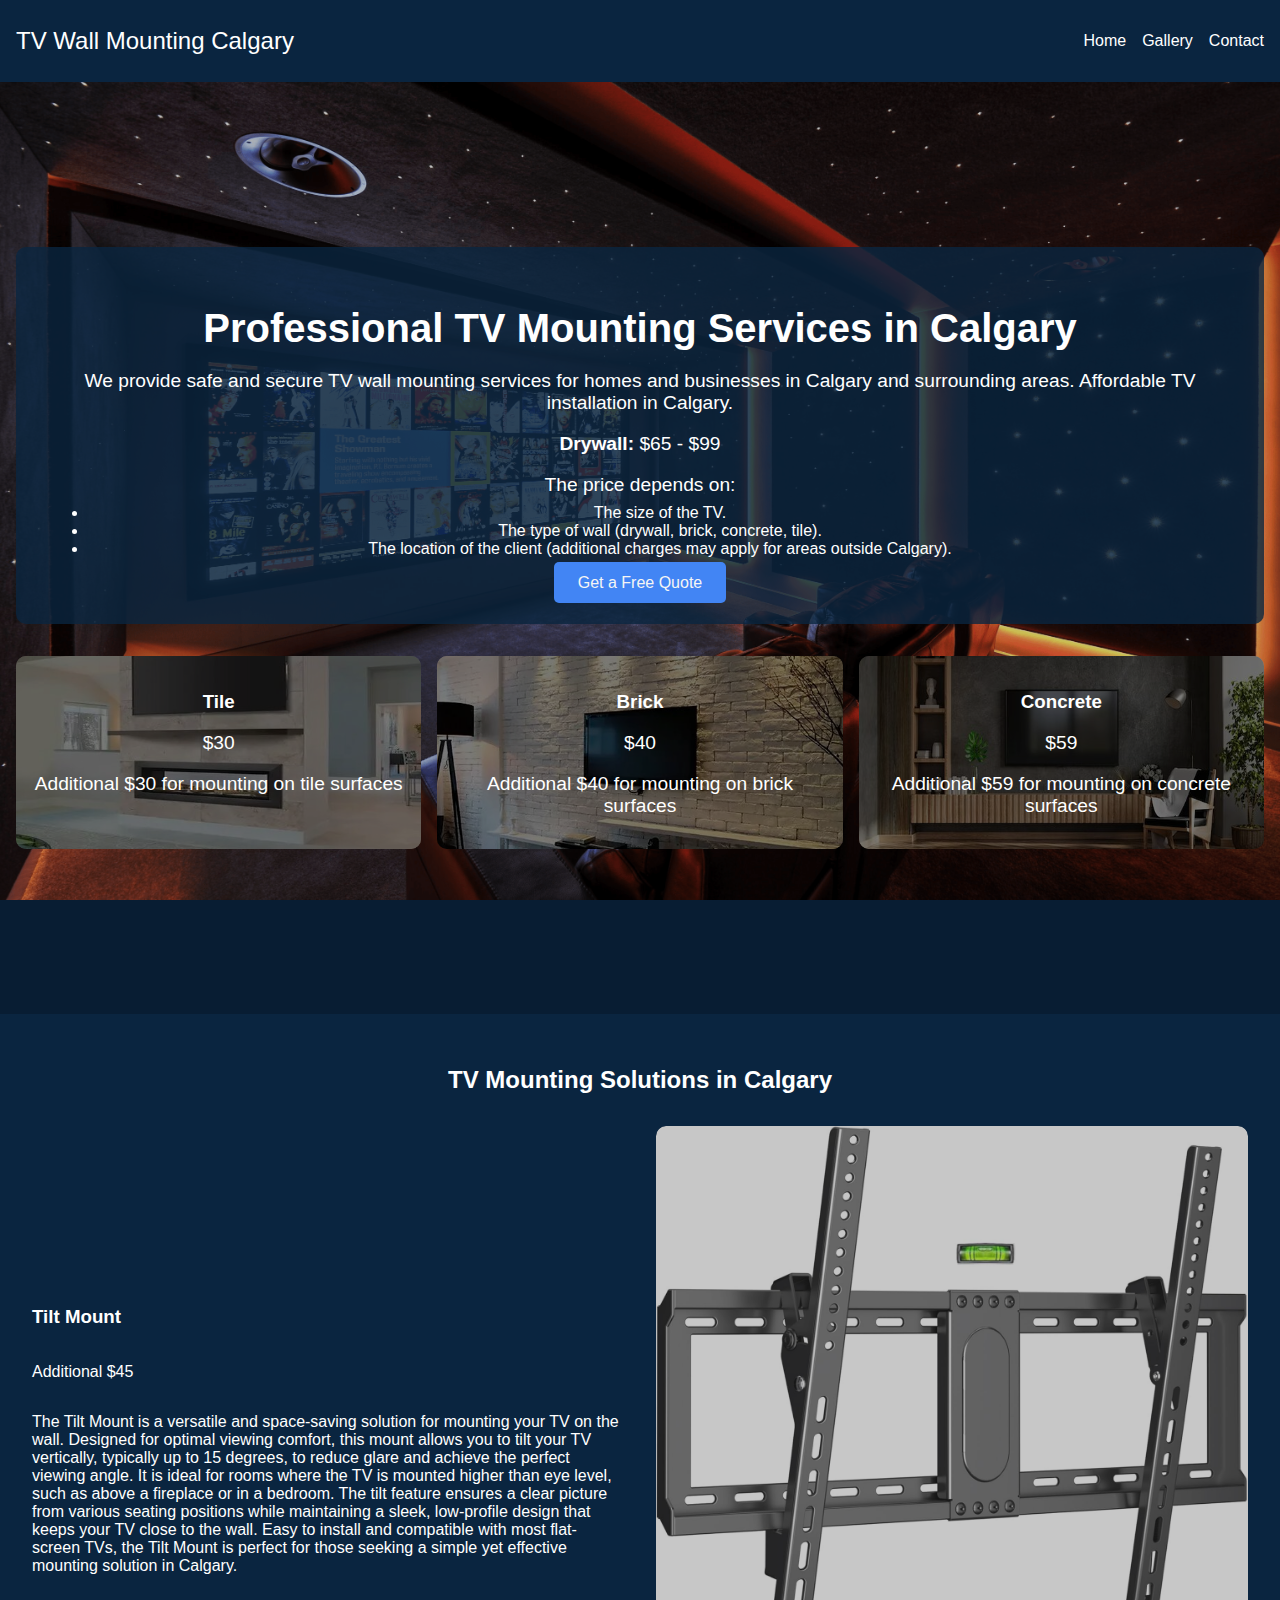
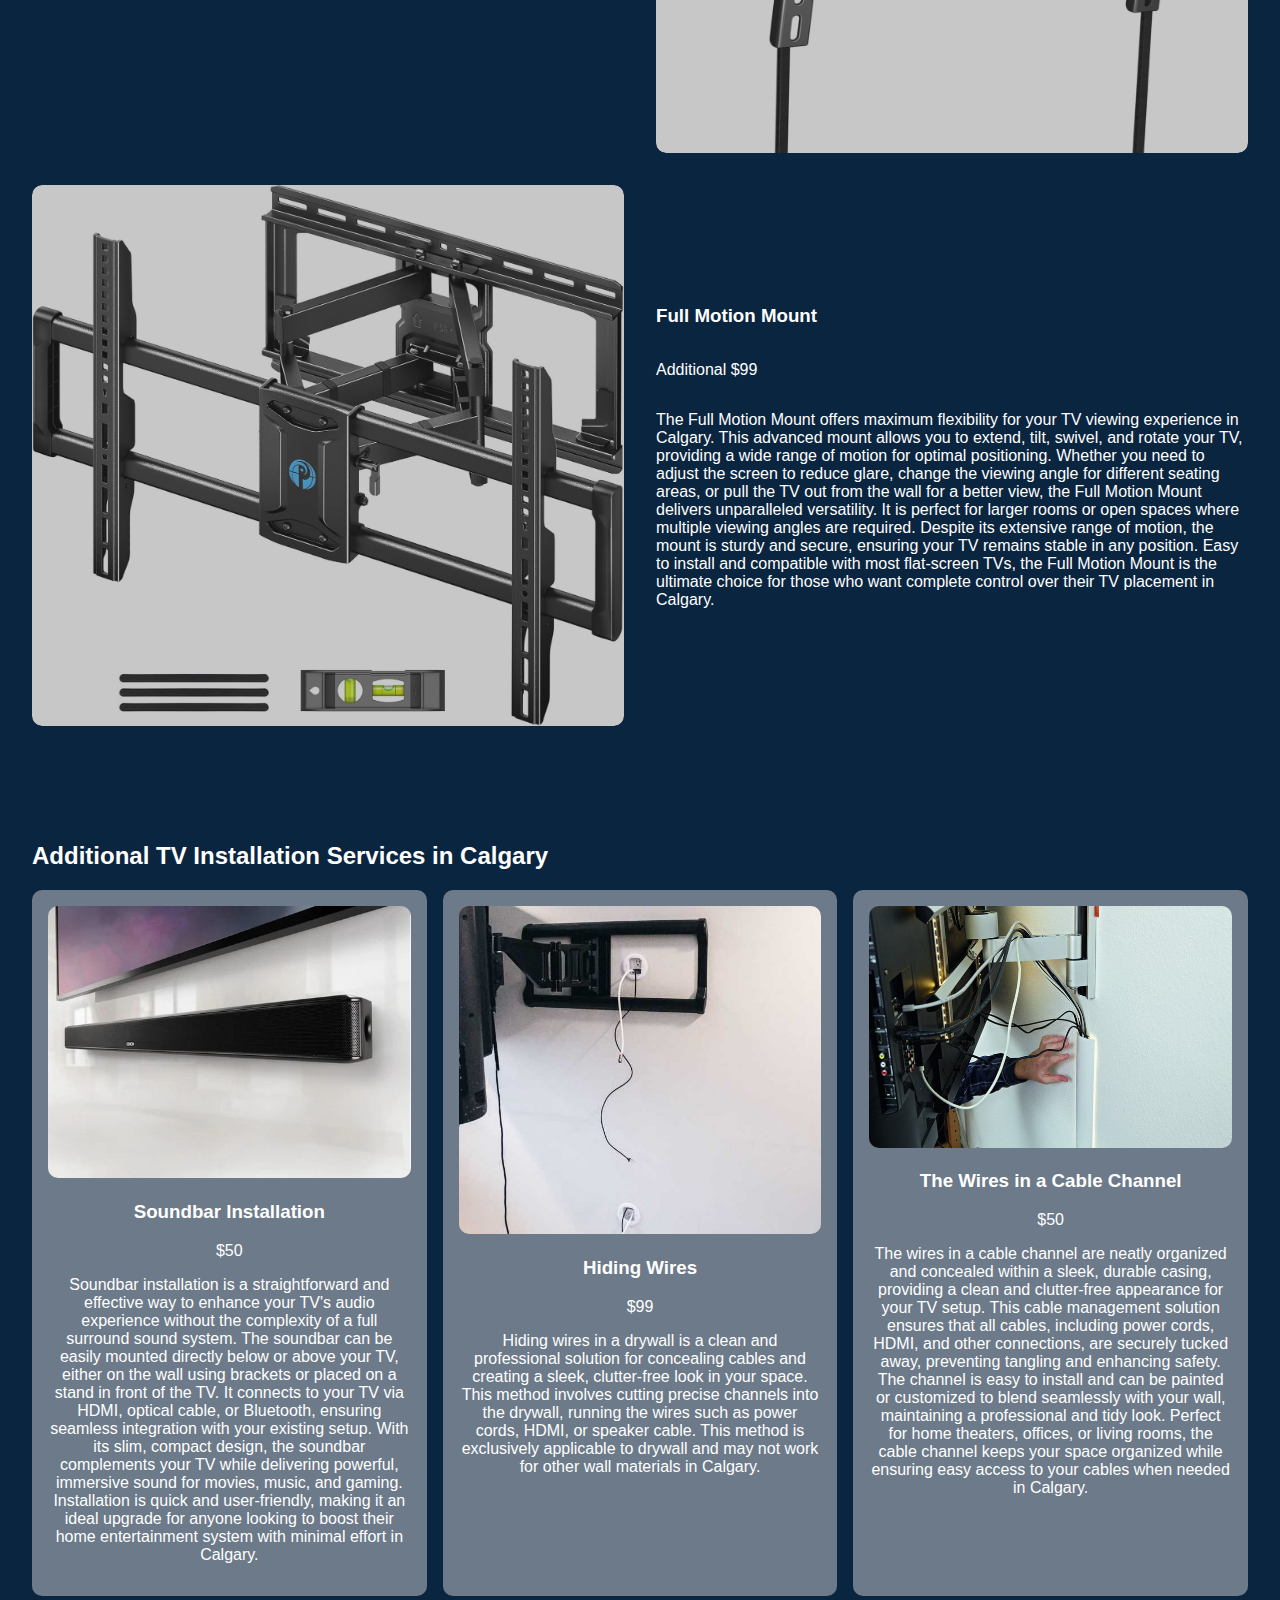
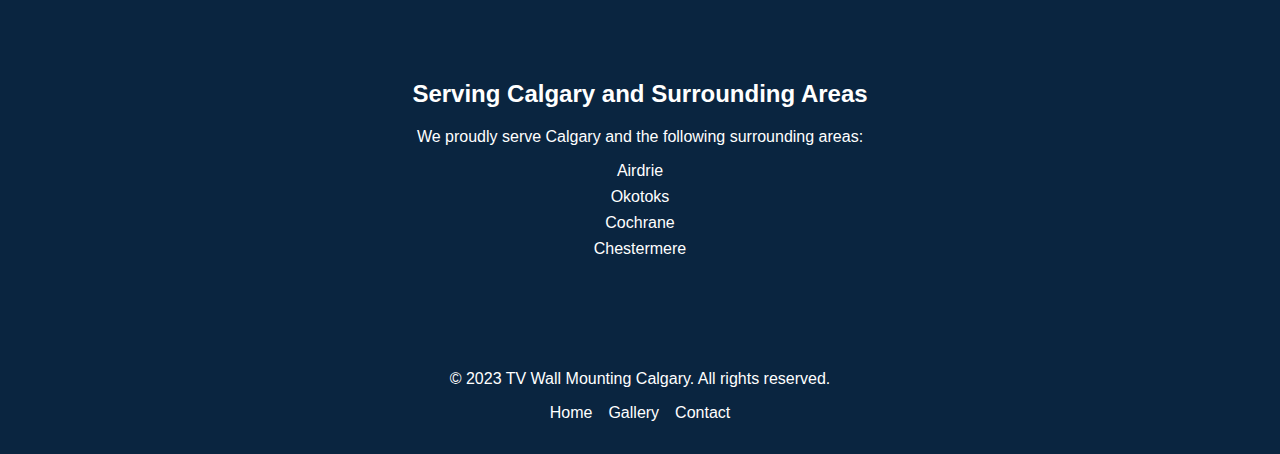
<file: form/index.html>
<!DOCTYPE html>
<html lang="en">
    <head>
        <meta charset="UTF-8">
        <meta name="viewport" content="width=device-width, initial-scale=1.0">
        <meta name="description" content="Professional TV Mounting Services in Calgary. Safe and secure TV wall mounting for homes and businesses. Affordable TV installation in Calgary.">
        <meta name="keywords" content="TV installation Calgary, TV mounting Calgary, TV wall mounting Calgary, Professional TV installation Calgary, TV mounting services Calgary, TV setup Calgary, Flat screen TV installation Calgary, TV mounting near me, TV installation services near me, Affordable TV mounting Calgary">
        <meta name="author" content="TV Wall Mounting Calgary">
        <title>TV Wall Mounting Calgary | Professional TV Installation Services</title>
        
        <!-- Favicon -->
        <link class="round-icon" rel="icon" type="image/png" href="img/icon.ico"> <!-- Укажите путь к вашей иконке -->
        
        <link rel="stylesheet" href="styles.css">
        
        <!-- Google tag (gtag.js) -->
        <script async src="https://www.googletagmanager.com/gtag/js?id=AW-16868871443"></script>
        <script>
          window.dataLayer = window.dataLayer || [];
          function gtag(){dataLayer.push(arguments);}
          gtag('js', new Date());
          gtag('config', 'AW-16868871443');
        </script>
    </head>
<body>
    <header>
        <nav>
            <div class="logo">TV Wall Mounting Calgary</div>
            <ul class="nav-links">
                <li><a href="#home">Home</a></li>
                <li><a href="gallery.html" target="_blank">Gallery</a></li>
                <li><a href="form.html" target="_blank">Contact</a></li>
            </ul>
        </nav>
    </header>

    <section id="home" class="hero">
        <div class="hero-content">
            <h1>Professional TV Mounting Services in Calgary</h1>
            <p>We provide safe and secure TV wall mounting services for homes and businesses in Calgary and surrounding areas. Affordable TV installation in Calgary.</p>
            <p><strong>Drywall:</strong> $65 - $99</p>
            <p>The price depends on:</p>
            <ul>
                <li>The size of the TV.</li>
                <li>The type of wall (drywall, brick, concrete, tile).</li>
                <li>The location of the client (additional charges may apply for areas outside Calgary).</li>
            </ul>
            <a href="form.html" class="btn" target="_blank">Get a Free Quote</a>
        </div>
        <div class="cards">
            <div class="card" style="background-image: url('img/tile.jpg');" onclick="window.open('form.html, '_blank');">
                <h3>Tile</h3>
                <p>$30</p>
                <p>Additional $30 for mounting on tile surfaces</p>
            </div>
            <div class="card" style="background-image: url('img/brick.jpg');" onclick="window.open('form.html', '_blank');">
                <h3>Brick</h3>
                <p>$40</p>
                <p>Additional $40 for mounting on brick surfaces</p>
            </div>
            <div class="card" style="background-image: url('img/concrite.jpg');" onclick="window.open('form.html', '_blank');">
                <h3>Concrete</h3>
                <p>$59</p>
                <p>Additional $59 for mounting on concrete surfaces</p>
            </div>
        </div>
    </section>

    <section id="mounts" class="mounts">
        <h2>TV Mounting Solutions in Calgary</h2>
        <div class="mount-item">
            <div class="mount-text">
                <h3>Tilt Mount</h3>
                <p>Additional $45</p>
                <p>The Tilt Mount is a versatile and space-saving solution for mounting your TV on the wall. Designed for optimal viewing comfort, this mount allows you to tilt your TV vertically, typically up to 15 degrees, to reduce glare and achieve the perfect viewing angle. It is ideal for rooms where the TV is mounted higher than eye level, such as above a fireplace or in a bedroom. The tilt feature ensures a clear picture from various seating positions while maintaining a sleek, low-profile design that keeps your TV close to the wall. Easy to install and compatible with most flat-screen TVs, the Tilt Mount is perfect for those seeking a simple yet effective mounting solution in Calgary.</p>
            </div>
            <div class="mount-image">
                <img src="img/tiltMount.jpg" alt="Tilt Mount for TV installation in Calgary">
            </div>
        </div>
        <div class="mount-item reverse">
            <div class="mount-text">
                <h3>Full Motion Mount</h3>
                <p>Additional $99</p>
                <p>The Full Motion Mount offers maximum flexibility for your TV viewing experience in Calgary. This advanced mount allows you to extend, tilt, swivel, and rotate your TV, providing a wide range of motion for optimal positioning. Whether you need to adjust the screen to reduce glare, change the viewing angle for different seating areas, or pull the TV out from the wall for a better view, the Full Motion Mount delivers unparalleled versatility. It is perfect for larger rooms or open spaces where multiple viewing angles are required. Despite its extensive range of motion, the mount is sturdy and secure, ensuring your TV remains stable in any position. Easy to install and compatible with most flat-screen TVs, the Full Motion Mount is the ultimate choice for those who want complete control over their TV placement in Calgary.</p>
            </div>
            <div class="mount-image">
                <img src="img/fullMotionMount.jpg" alt="Full Motion Mount for TV installation in Calgary">
            </div>
        </div>
    </section>

    <section id="services" class="services">
        <h2>Additional TV Installation Services in Calgary</h2>
        <div class="service-cards">
            <div class="service-card">
                <img src="img/soundbar.jpg" alt="Soundbar Installation in Calgary">
                <h3>Soundbar Installation</h3>
                <p>$50</p>
                <p>Soundbar installation is a straightforward and effective way to enhance your TV's audio experience without the complexity of a full surround sound system. The soundbar can be easily mounted directly below or above your TV, either on the wall using brackets or placed on a stand in front of the TV. It connects to your TV via HDMI, optical cable, or Bluetooth, ensuring seamless integration with your existing setup. With its slim, compact design, the soundbar complements your TV while delivering powerful, immersive sound for movies, music, and gaming. Installation is quick and user-friendly, making it an ideal upgrade for anyone looking to boost their home entertainment system with minimal effort in Calgary.</p>
            </div>
            <div class="service-card">
                <img src="img/hidingWires.jpg" alt="Hiding Wires for TV installation in Calgary">
                <h3>Hiding Wires</h3>
                <p>$99</p>
                <p>Hiding wires in a drywall is a clean and professional solution for concealing cables and creating a sleek, clutter-free look in your space. This method involves cutting precise channels into the drywall, running the wires such as power cords, HDMI, or speaker cable. This method is exclusively applicable to drywall and may not work for other wall materials in Calgary.</p>
            </div>
            <div class="service-card">
                <img src="img/wires.jpg" alt="Wires in a Cable Channel for TV installation in Calgary">
                <h3>The Wires in a Cable Channel</h3>
                <p>$50</p>
                <p>The wires in a cable channel are neatly organized and concealed within a sleek, durable casing, providing a clean and clutter-free appearance for your TV setup. This cable management solution ensures that all cables, including power cords, HDMI, and other connections, are securely tucked away, preventing tangling and enhancing safety. The channel is easy to install and can be painted or customized to blend seamlessly with your wall, maintaining a professional and tidy look. Perfect for home theaters, offices, or living rooms, the cable channel keeps your space organized while ensuring easy access to your cables when needed in Calgary.</p>
            </div>
        </div>
    </section>

    <section id="areas" class="areas">
        <h2>Serving Calgary and Surrounding Areas</h2>
        <p>We proudly serve Calgary and the following surrounding areas:</p>
        <ul>
            <li>Airdrie</li>
            <li>Okotoks</li>
            <li>Cochrane</li>
            <li>Chestermere</li>
        </ul>
    </section>

    <footer>
        <div class="footer-content">
            <p>&copy; 2023 TV Wall Mounting Calgary. All rights reserved.</p>
            <ul class="footer-links">
                <li><a href="#home">Home</a></li>
                <li><a href="gallery.html" target="_blank">Gallery</a></li>
                <li><a href="form.html" target="_blank">Contact</a></li>
            </ul>
        </div>
    </footer>

    <script src="script.js"></script>
</body>
</html>
</file>
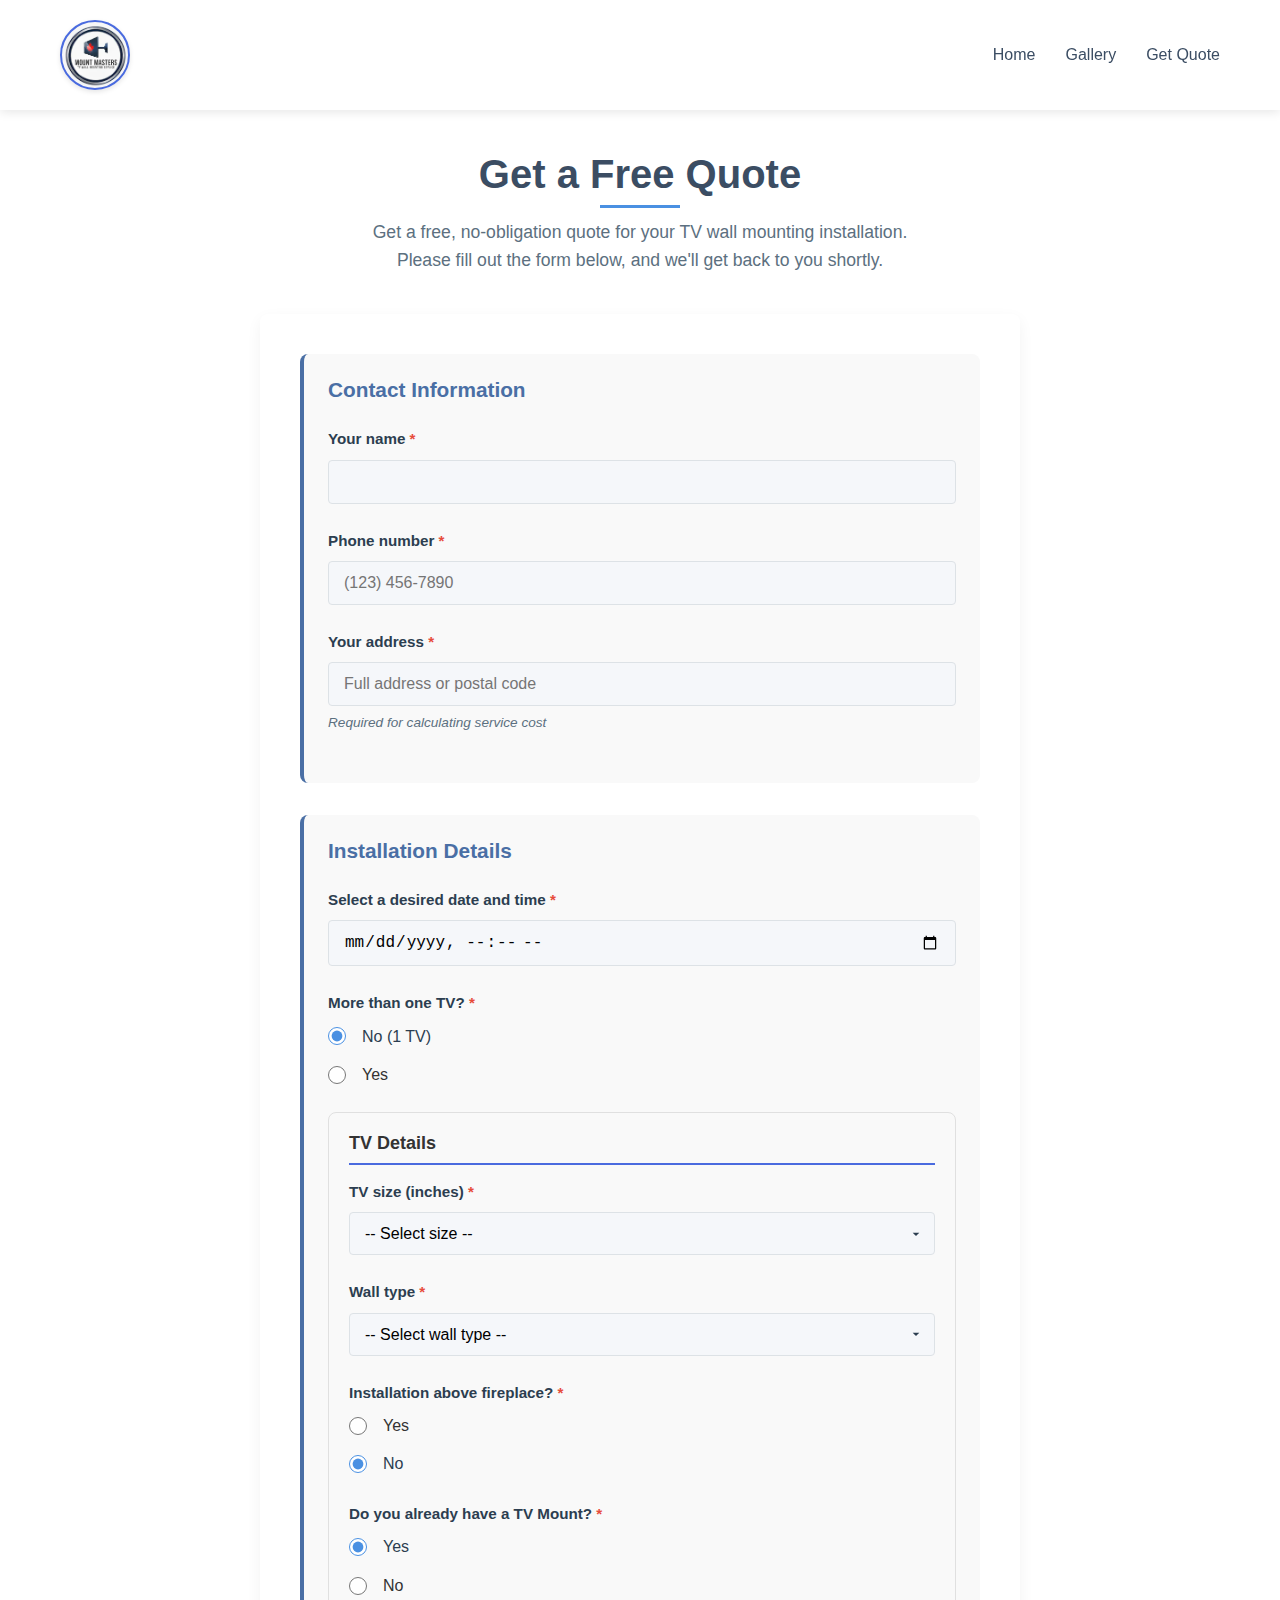
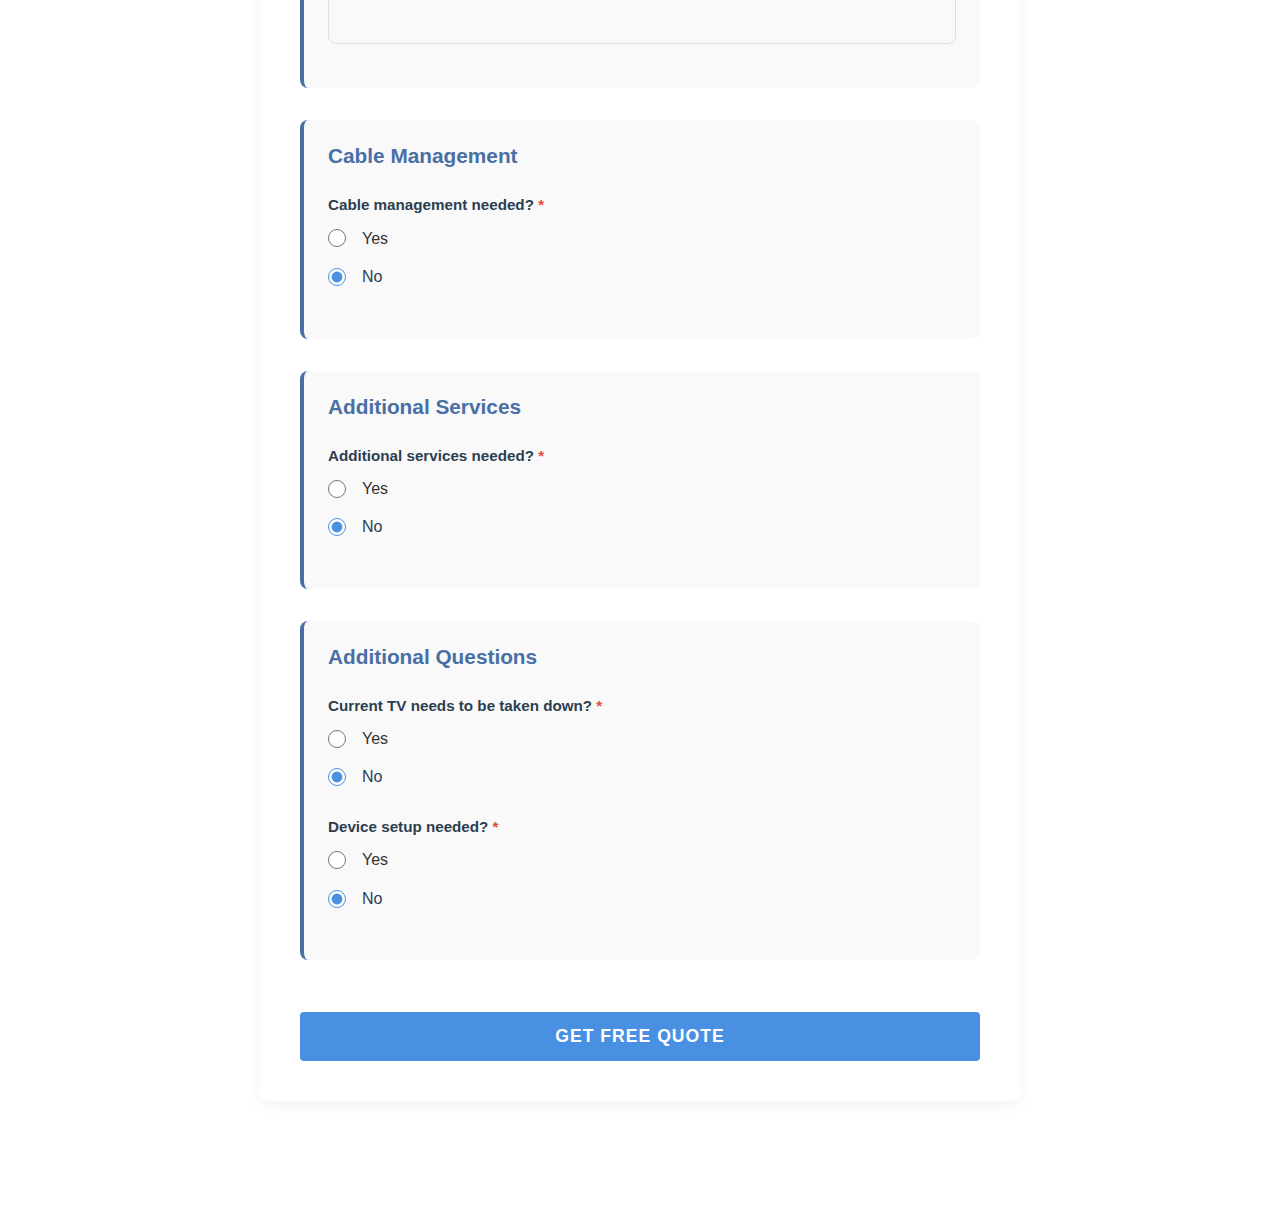
<file: contact.html>
<!DOCTYPE html>
<html lang="en">
<head>
    <meta charset="UTF-8">
    <meta name="viewport" content="width=device-width, initial-scale=1.0">
    <meta name="description" content="Professional TV Mounting Services in Calgary. Safe and secure TV wall mounting for homes and businesses. Affordable TV installation in Calgary.">
    <meta name="keywords" content="TV installation Calgary, TV mounting Calgary, TV wall mounting Calgary, Professional TV installation Calgary, TV mounting services Calgary, TV setup Calgary, Flat screen TV installation Calgary, TV mounting near me, TV installation services near me, Affordable TV mounting Calgary">
    <meta name="author" content="TV Wall Mounting Calgary">
    <title>Professional TV Mounting Services in Calgary</title>
    <link class="round-icon" rel="icon" type="image/png" href="images/icons/icon.ico">
    <link rel="stylesheet" href="https://cdnjs.cloudflare.com/ajax/libs/font-awesome/6.0.0-beta3/css/all.min.css">
    <link rel="stylesheet" href="css/style.css">
    <style>
        /* Додаткові стилі для TV блоків */
        .tv-block {
            background: #f9f9f9;
            padding: 20px;
            border-radius: 8px;
            margin-bottom: 20px;
            border: 1px solid #e0e0e0;
        }
        
        .tv-block-title {
            font-size: 18px;
            margin-bottom: 15px;
            color: #333;
            border-bottom: 2px solid #4a6bdf;
            padding-bottom: 8px;
        }
        
        .tv-blocks-container {
            margin-top: 20px;
        }
        
        .conditional-field {
            margin-top: 15px;
        }
        
        #allTVBlocksContainer {
            margin-top: 20px;
        }
        
        #numberOfTVsGroup {
            margin-top: 20px;
        }
    </style>
</head>
<body>
<!-- Header -->
<header>
    <div class="container">
        <nav>
            <!-- Посилання-логотип з фоном через CSS -->
            <a href="index.html" class="logo-link" aria-label="Go to Homepage - TV Wall Mounting"></a>

            <div class="hamburger" id="hamburger">
                <span></span>
                <span></span>
                <span></span>
            </div>
            <ul class="nav-links" id="navLinks">
                <li><a href="index.html">Home</a></li>
                <li><a href="gallery.html">Gallery</a></li>
                <li><a href="contact.html">Get Quote</a></li>
            </ul>
        </nav>
    </div>
</header>

    <div class="container contact-container">
        <h1 class="contact-title">Get a Free Quote</h1>
        <p class="contact-subtitle">
            Get a free, no-obligation quote for your TV wall mounting installation.<br>
            Please fill out the form below, and we'll get back to you shortly.
        </p>
        
        <form id="quoteForm" class="contact-form">
            <!-- 1. КОНТАКТНІ ДАНІ -->
            <section class="form-section">
                <h2 class="section-title">Contact Information</h2>
                
                <div class="form-group contact-form-group">
                    <label for="name" class="contact-label required">Your name</label>
                    <input type="text" id="name" name="name" class="contact-input" required>
                    <div class="error-message contact-error" id="name-error">Please enter your name</div>
                </div>
                
                <div class="form-group contact-form-group">
                    <label for="phone" class="contact-label required">Phone number</label>
                    <input type="tel" id="phone" name="phone" class="contact-input" placeholder="(123) 456-7890" required>
                    <div class="error-message contact-error" id="phone-error">Please enter a valid 10-digit phone number</div>
                </div>
                
                <div class="form-group contact-form-group">
                    <label for="address" class="contact-label required">Your address</label>
                    <input type="text" id="address" name="address" class="contact-input" placeholder="Full address or postal code" required>
                    <div class="contact-hint">Required for calculating service cost</div>
                    <div class="error-message contact-error" id="address-error">Please enter your address or postal code</div>
                </div>
            </section>

            <!-- 2. ДЕТАЛІ МОНТАЖУ -->
            <section class="form-section">
                <h2 class="section-title">Installation Details</h2>
                
                <!-- Бажані дата та час -->
                <div class="form-group contact-form-group">
                    <label for="datetime" class="contact-label required">Select a desired date and time</label>
                    <input type="datetime-local" id="datetime" name="datetime" class="contact-input" required>
                    <div class="error-message contact-error" id="datetime-error">Please select date and time</div>
                </div>
                
                <!-- Більше одного TV? -->
                <div class="form-group contact-form-group">
                    <label class="contact-label required">More than one TV?</label>
                    <div class="radio-group contact-radio-group">
                        <div class="radio-option contact-radio-option">
                            <input type="radio" id="multipleTVNo" name="multipleTV" value="No" class="contact-radio" checked>
                            <label for="multipleTVNo" class="contact-radio-label">No (1 TV)</label>
                        </div>
                        <div class="radio-option contact-radio-option">
                            <input type="radio" id="multipleTVYes" name="multipleTV" value="Yes" class="contact-radio">
                            <label for="multipleTVYes" class="contact-radio-label">Yes</label>
                        </div>
                    </div>
                </div>
                
                <!-- Кількість TV (тільки для кількох TV) -->
                <div class="form-group contact-form-group" id="numberOfTVsGroup" style="display: none;">
                    <label for="additionalTVs" class="contact-label required">Number of TVs (2-5)</label>
                    <select id="additionalTVs" name="additionalTVs" class="contact-select">
                        <option value="">-- Select --</option>
                        <option value="2">2 TVs</option>
                        <option value="3">3 TVs</option>
                        <option value="4">4 TVs</option>
                        <option value="5">5 TVs</option>
                    </select>
                    <div class="error-message contact-error" id="additionalTVs-error">Please select number of TVs</div>
                </div>
                
                <!-- КОНТЕЙНЕР ДЛЯ ВСІХ TV БЛОКІВ -->
                <div id="allTVBlocksContainer">
                    <!-- Тут будуть створюватись блоки для TV -->
                </div>
            </section>

            <!-- 3. КЕРУВАННЯ КАБЕЛЯМИ -->
            <section class="form-section">
                <h2 class="section-title">Cable Management</h2>
                
                <div class="form-group contact-form-group">
                    <label class="contact-label required">Cable management needed?</label>
                    <div class="radio-group contact-radio-group">
                        <div class="radio-option contact-radio-option">
                            <input type="radio" id="cableYes" name="cableManagement" value="Yes" class="contact-radio">
                            <label for="cableYes" class="contact-radio-label">Yes</label>
                        </div>
                        <div class="radio-option contact-radio-option">
                            <input type="radio" id="cableNo" name="cableManagement" value="No" class="contact-radio" checked>
                            <label for="cableNo" class="contact-radio-label">No</label>
                        </div>
                    </div>
                </div>
                
                <!-- Опції кабельного менеджменту -->
                <div class="form-group contact-form-group conditional-field" id="cableOptionsGroup" style="display: none;">
                    <label class="contact-label required">Select cable management option</label>
                    <div class="radio-group contact-radio-group">
                        <div class="radio-option contact-radio-option">
                            <input type="radio" id="cableOutlet" name="cableOption" value="Add additional outlet" class="contact-radio">
                            <label for="cableOutlet" class="contact-radio-label">Add additional outlet</label>
                        </div>
                        <div class="radio-option contact-radio-option">
                            <input type="radio" id="cableLowVoltage" name="cableOption" value="Low-Voltage Drop" class="contact-radio">
                            <label for="cableLowVoltage" class="contact-radio-label">Low-Voltage Drop</label>
                        </div>
                        <div class="radio-option contact-radio-option">
                            <input type="radio" id="cablePowerKit" name="cableOption" value="Power Kit / Bridge-Style Power" class="contact-radio">
                            <label for="cablePowerKit" class="contact-radio-label">Power Kit / Bridge-Style Power</label>
                        </div>
                    </div>
                    <div class="error-message contact-error" id="cableOption-error">Please select cable management option</div>
                </div>
            </section>

            <!-- 4. ДОДАТКОВІ ПОСЛУГИ -->
            <section class="form-section">
                <h2 class="section-title">Additional Services</h2>
                
                <div class="form-group contact-form-group">
                    <label class="contact-label required">Additional services needed?</label>
                    <div class="radio-group contact-radio-group">
                        <div class="radio-option contact-radio-option">
                            <input type="radio" id="servicesYes" name="additionalServices" value="Yes" class="contact-radio">
                            <label for="servicesYes" class="contact-radio-label">Yes</label>
                        </div>
                        <div class="radio-option contact-radio-option">
                            <input type="radio" id="servicesNo" name="additionalServices" value="No" class="contact-radio" checked>
                            <label for="servicesNo" class="contact-radio-label">No</label>
                        </div>
                    </div>
                </div>
                
                <!-- Опції додаткових послуг -->
                <div class="form-group contact-form-group conditional-field" id="servicesOptionsGroup" style="display: none;">
                    <label class="contact-label">Select additional services (multiple choices allowed)</label>
                    <div class="checkbox-group">
                        <div class="checkbox-option">
                            <input type="checkbox" id="serviceSoundbar" name="serviceSoundbar" value="Soundbar installation" class="contact-checkbox">
                            <label for="serviceSoundbar" class="contact-checkbox-label">Soundbar installation</label>
                        </div>
                        <div class="checkbox-option">
                            <input type="checkbox" id="serviceGaming" name="serviceGaming" value="Gaming Console Mounting" class="contact-checkbox">
                            <label for="serviceGaming" class="contact-checkbox-label">Gaming Console Mounting</label>
                        </div>
                        <div class="checkbox-option">
                            <input type="checkbox" id="serviceStand" name="serviceStand" value="Floating TV Stand Assembly" class="contact-checkbox">
                            <label for="serviceStand" class="contact-checkbox-label">Floating TV Stand Assembly</label>
                        </div>
                        <div class="checkbox-option">
                            <input type="checkbox" id="serviceShelf" name="serviceShelf" value="Shelf and Mantel Installation" class="contact-checkbox">
                            <label for="serviceShelf" class="contact-checkbox-label">Shelf and Mantel Installation</label>
                        </div>
                    </div>
                </div>
            </section>

            <!-- Загальні питання -->
            <section class="form-section">
                <h2 class="section-title">Additional Questions</h2>
                
                <div class="form-group contact-form-group">
                    <label class="contact-label required">Current TV needs to be taken down?</label>
                    <div class="radio-group contact-radio-group">
                        <div class="radio-option contact-radio-option">
                            <input type="radio" id="takeDownYes" name="takeDown" value="Yes" class="contact-radio">
                            <label for="takeDownYes" class="contact-radio-label">Yes</label>
                        </div>
                        <div class="radio-option contact-radio-option">
                            <input type="radio" id="takeDownNo" name="takeDown" value="No" class="contact-radio" checked>
                            <label for="takeDownNo" class="contact-radio-label">No</label>
                        </div>
                    </div>
                </div>
                
                <div class="form-group contact-form-group">
                    <label class="contact-label required">Device setup needed?</label>
                    <div class="radio-group contact-radio-group">
                        <div class="radio-option contact-radio-option">
                            <input type="radio" id="deviceSetupYes" name="deviceSetup" value="Yes" class="contact-radio">
                            <label for="deviceSetupYes" class="contact-radio-label">Yes</label>
                        </div>
                        <div class="radio-option contact-radio-option">
                            <input type="radio" id="deviceSetupNo" name="deviceSetup" value="No" class="contact-radio" checked>
                            <label for="deviceSetupNo" class="contact-radio-label">No</label>
                        </div>
                    </div>
                </div>
            </section>

            <button type="submit" id="submitBtn" class="btn contact-submit">Get Free Quote</button>
        </form>
        
        <div class="success-message contact-success" id="successMessage">
            <h3 class="contact-success-title">Thank you for your submission!</h3>
            <p class="contact-success-text">We've received your request and will contact you shortly with a quote.</p>
        </div>
    </div>

    <script src="js/contact.js"></script>
    <script src="js/main.js"></script>
    
    <script>
        // Додаємо початковий блок для одного TV при завантаженні сторінки
        document.addEventListener('DOMContentLoaded', function() {
            // Створюємо початковий блок для одного TV
            const container = document.getElementById('allTVBlocksContainer');
            container.innerHTML = '';
            
            const tvBlock = document.createElement('div');
            tvBlock.className = 'tv-block';
            tvBlock.innerHTML = `
                <h3 class="tv-block-title">TV Details</h3>
                
                <!-- Розмір TV -->
                <div class="form-group contact-form-group">
                    <label for="tv1Size" class="contact-label required">TV size (inches)</label>
                    <select id="tv1Size" name="tv1Size" class="contact-select" required>
                        <option value="">-- Select size --</option>
                        <option value="32">32"</option>
                        <option value="40">40"</option>
                        <option value="43">43"</option>
                        <option value="50">50"</option>
                        <option value="55">55"</option>
                        <option value="65">65"</option>
                        <option value="75">75"</option>
                        <option value="85">85"</option>
                        <option value="100">100"</option>
                    </select>
                    <div class="error-message contact-error" id="tv1Size-error">Please select TV size</div>
                </div>
                
                <!-- Тип стіни -->
                <div class="form-group contact-form-group">
                    <label for="tv1WallType" class="contact-label required">Wall type</label>
                    <select id="tv1WallType" name="tv1WallType" class="contact-select" required>
                        <option value="">-- Select wall type --</option>
                        <option value="Drywall">Drywall</option>
                        <option value="Wooden">Wooden</option>
                        <option value="Tile">Tile</option>
                        <option value="Concrete">Concrete</option>
                        <option value="Brick">Brick</option>
                    </select>
                    <div class="error-message contact-error" id="tv1WallType-error">Please select wall type</div>
                </div>
                
                <!-- Над каміном? -->
                <div class="form-group contact-form-group">
                    <label class="contact-label required">Installation above fireplace?</label>
                    <div class="radio-group contact-radio-group">
                        <div class="radio-option contact-radio-option">
                            <input type="radio" id="tv1FireplaceYes" name="tv1Fireplace" value="Yes" class="contact-radio">
                            <label for="tv1FireplaceYes" class="contact-radio-label">Yes</label>
                        </div>
                        <div class="radio-option contact-radio-option">
                            <input type="radio" id="tv1FireplaceNo" name="tv1Fireplace" value="No" class="contact-radio" checked>
                            <label for="tv1FireplaceNo" class="contact-radio-label">No</label>
                        </div>
                    </div>
                </div>
                
                <!-- Маєте кронштейн? (YES за замовчуванням) -->
                <div class="form-group contact-form-group">
                    <label class="contact-label required">Do you already have a TV Mount?</label>
                    <div class="radio-group contact-radio-group">
                        <div class="radio-option contact-radio-option">
                            <input type="radio" id="tv1HaveMountYes" name="tv1HaveMount" value="Yes" class="contact-radio" checked>
                            <label for="tv1HaveMountYes" class="contact-radio-label">Yes</label>
                        </div>
                        <div class="radio-option contact-radio-option">
                            <input type="radio" id="tv1HaveMountNo" name="tv1HaveMount" value="No" class="contact-radio">
                            <label for="tv1HaveMountNo" class="contact-radio-label">No</label>
                        </div>
                    </div>
                </div>
                
                <!-- Тип кронштейна (якщо немає) -->
                <div class="form-group contact-form-group conditional-field" id="tv1BracketTypeGroup" style="display: none;">
                    <label for="tv1BracketType" class="contact-label required">Bracket type selection</label>
                    <select id="tv1BracketType" name="tv1BracketType" class="contact-select">
                        <option value="">-- Select bracket type --</option>
                        <option value="Fixed">Fixed</option>
                        <option value="Tilting Mount">Tilting Mount</option>
                        <option value="Full Motion Mount">Full Motion Mount</option>
                        <option value="Pull-Down">Pull-Down</option>
                        <option value="Slim Fit / Frame (Low-Profile)">Slim Fit / Frame (Low-Profile)</option>
                    </select>
                    <div class="error-message contact-error" id="tv1BracketType-error">Please select bracket type</div>
                </div>
            `;
            
            container.appendChild(tvBlock);
            
            // Додаємо обробник для TV Mount
            const tvMountRadios = tvBlock.querySelectorAll('input[name="tv1HaveMount"]');
            tvMountRadios.forEach(radio => {
                radio.addEventListener('change', function() {
                    const bracketTypeGroup = document.getElementById('tv1BracketTypeGroup');
                    const bracketTypeSelect = document.getElementById('tv1BracketType');
                    
                    if (this.value === 'No') {
                        bracketTypeGroup.style.display = 'block';
                        bracketTypeSelect.required = true;
                    } else {
                        bracketTypeGroup.style.display = 'none';
                        bracketTypeSelect.required = false;
                        bracketTypeSelect.value = '';
                    }
                });
            });
        });
    </script>
</body>
</html>
</file>
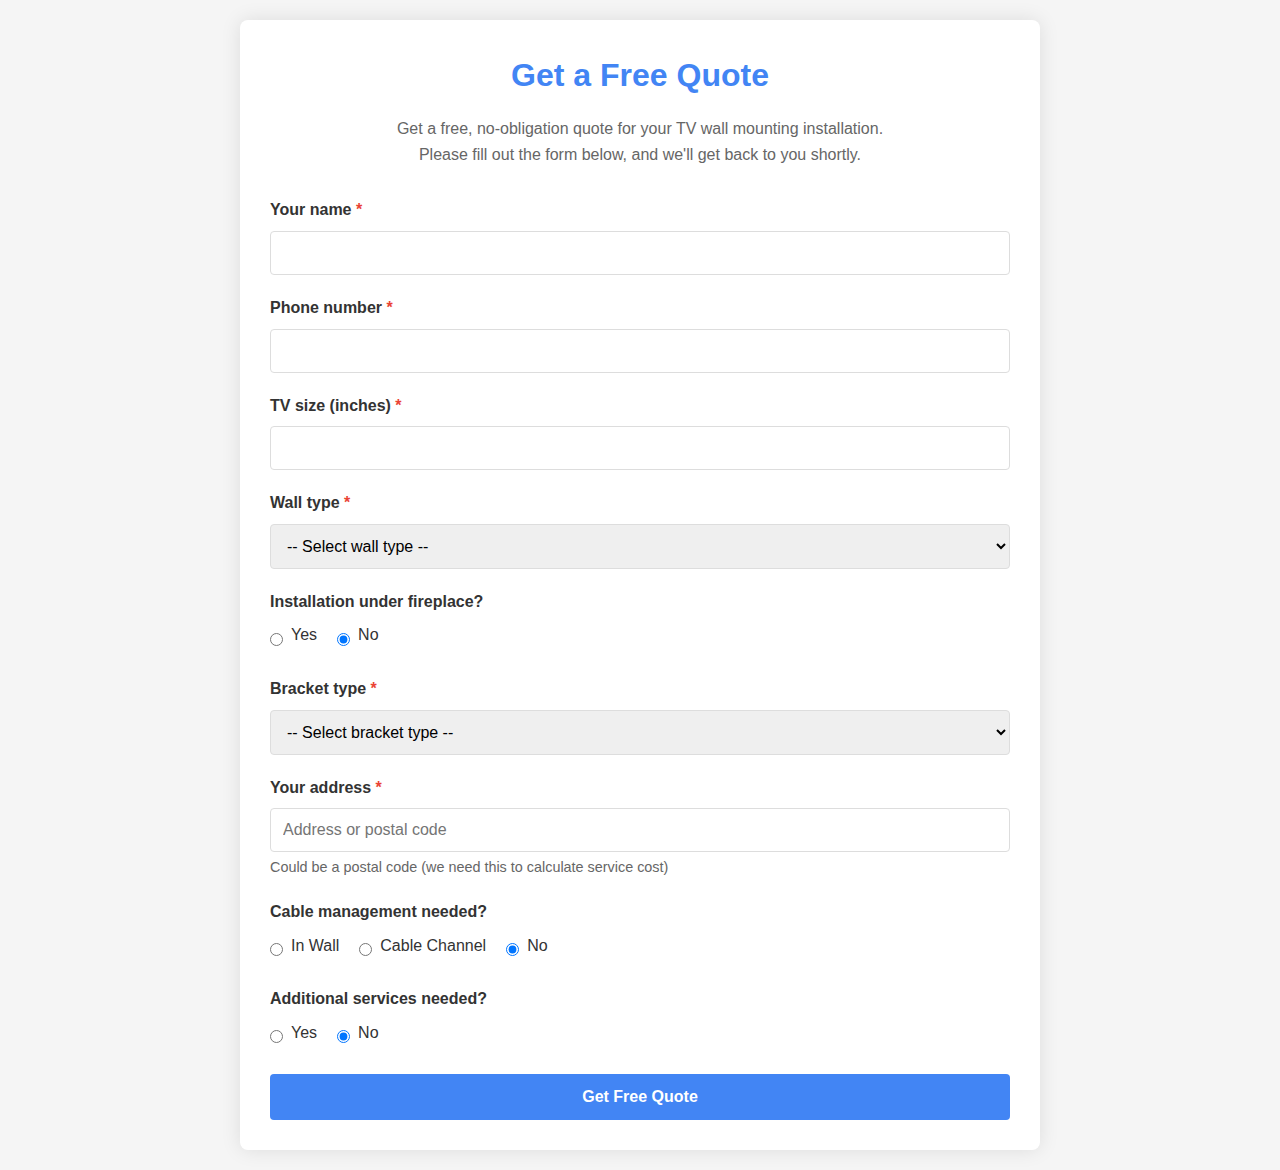
<file: form/form.html>
<!DOCTYPE html>
<html lang="en">
<head>
    <meta charset="UTF-8">
    <meta name="viewport" content="width=device-width, initial-scale=1.0">
    <title>TV Mounting Quote</title>
    <link rel="stylesheet" href="form-styles.css">
</head>
<body>
    <div class="container">
        <h1>Get a Free Quote</h1>
        <p class="subtitle">Get a free, no-obligation quote for your TV wall mounting installation.<br>
        Please fill out the form below, and we'll get back to you shortly.</p>
        
        <form id="quoteForm">
            <div class="form-group">
                <label for="name" class="required">Your name</label>
                <input type="text" id="name" name="name" required>
                <div class="error-message" id="name-error">Please enter your name</div>
            </div>
            
            <div class="form-group">
                <label for="phone" class="required">Phone number</label>
                <input type="tel" id="phone" name="phone" required>
                <div class="error-message" id="phone-error">Please enter your phone number</div>
            </div>
            
            <div class="form-group">
                <label for="tvSize" class="required">TV size (inches)</label>
                <input type="text" id="tvSize" name="tvSize" required>
                <div class="error-message" id="tvSize-error">Please enter your TV size</div>
            </div>
            
            <div class="form-group">
                <label for="wallType" class="required">Wall type</label>
                <select id="wallType" name="wallType" required>
                    <option value="">-- Select wall type --</option>
                    <option value="Drywall">Drywall</option>
                    <option value="Wooden">Wooden</option>
                    <option value="Tile">Tile</option>
                    <option value="Concrete">Concrete</option>
                    <option value="Brick">Brick</option>
                </select>
                <div class="error-message" id="wallType-error">Please select wall type</div>
            </div>
            
            <!-- Новое поле: Under fireplace - добавлено после Wall type -->
            <div class="form-group">
                <label>Installation under fireplace?</label>
                <div class="radio-group">
                    <div class="radio-option">
                        <input type="radio" id="fireplaceYes" name="underFireplace" value="Yes">
                        <label for="fireplaceYes" style="font-weight: normal;">Yes</label>
                    </div>
                    <div class="radio-option">
                        <input type="radio" id="fireplaceNo" name="underFireplace" value="No" checked>
                        <label for="fireplaceNo" style="font-weight: normal;">No</label>
                    </div>
                </div>
            </div>
            
            <div class="form-group">
                <label for="bracketType" class="required">Bracket type</label>
                <select id="bracketType" name="bracketType" required>
                    <option value="">-- Select bracket type --</option>
                    <option value="Tilting Mount">Tilting Mount</option>
                    <option value="Full Motion Mount">Full Motion Mount</option>
                    <option value="None - I already have a Mount">None - I already have a Mount</option>
                </select>
                <div class="error-message" id="bracketType-error">Please select bracket type</div>
            </div>
            
            <div class="form-group">
                <label for="address" class="required">Your address</address></label>
                <input type="text" id="address" name="address" placeholder="Address or postal code" required>
                <div class="hint">Could be a postal code (we need this to calculate service cost)</div>
                <div class="error-message" id="address-error">Please enter your location</div>
            </div>
            
            <div class="form-group">
                <label>Cable management needed?</label>
                <div class="radio-group">
                    <div class="radio-option">
                        <input type="radio" id="cableInWall" name="cableManagement" value="In Wall">
                        <label for="cableInWall" style="font-weight: normal;">In Wall</label>
                    </div>
                    <div class="radio-option">
                        <input type="radio" id="cableChannel" name="cableManagement" value="Cable Channel">
                        <label for="cableChannel" style="font-weight: normal;">Cable Channel</label>
                    </div>
                    <div class="radio-option">
                        <input type="radio" id="cableNo" name="cableManagement" value="No" checked>
                        <label for="cableNo" style="font-weight: normal;">No</label>
                    </div>
                </div>
            </div>
            
            <div class="form-group">
                <label>Additional services needed?</label>
                <div class="radio-group">
                    <div class="radio-option">
                        <input type="radio" id="servicesYes" name="additionalServices" value="Yes">
                        <label for="servicesYes" style="font-weight: normal;">Yes</label>
                    </div>
                    <div class="radio-option">
                        <input type="radio" id="servicesNo" name="additionalServices" value="No" checked>
                        <label for="servicesNo" style="font-weight: normal;">No</label>
                    </div>
                </div>
            </div>
            
            <button type="submit" id="submitBtn">Get Free Quote</button>
        </form>
        
        <div class="success-message" id="successMessage">
            <h3>Thank you for your submission!</h3>
            <p>We've received your request and will contact you shortly with a quote.</p>
        </div>
    </div>

<script src="form-script.js"></script>
</body>
</html>
</file>
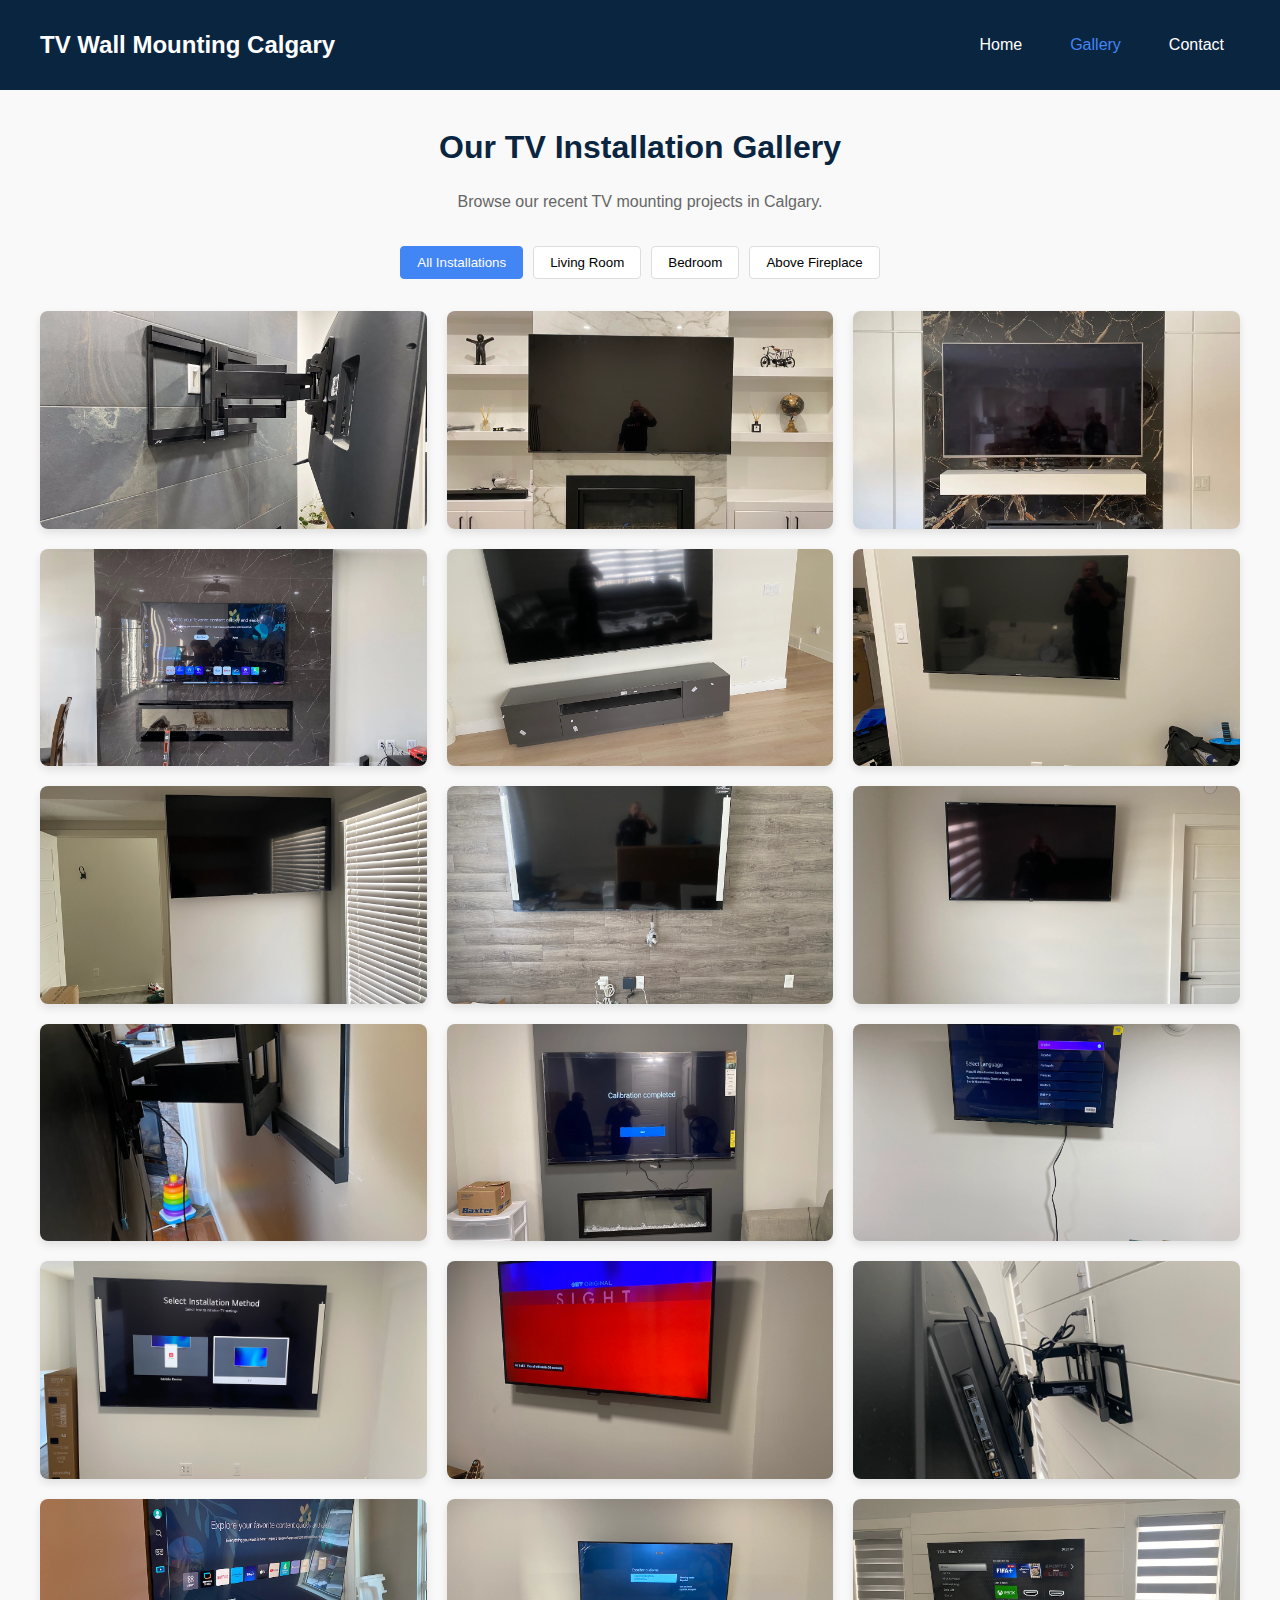
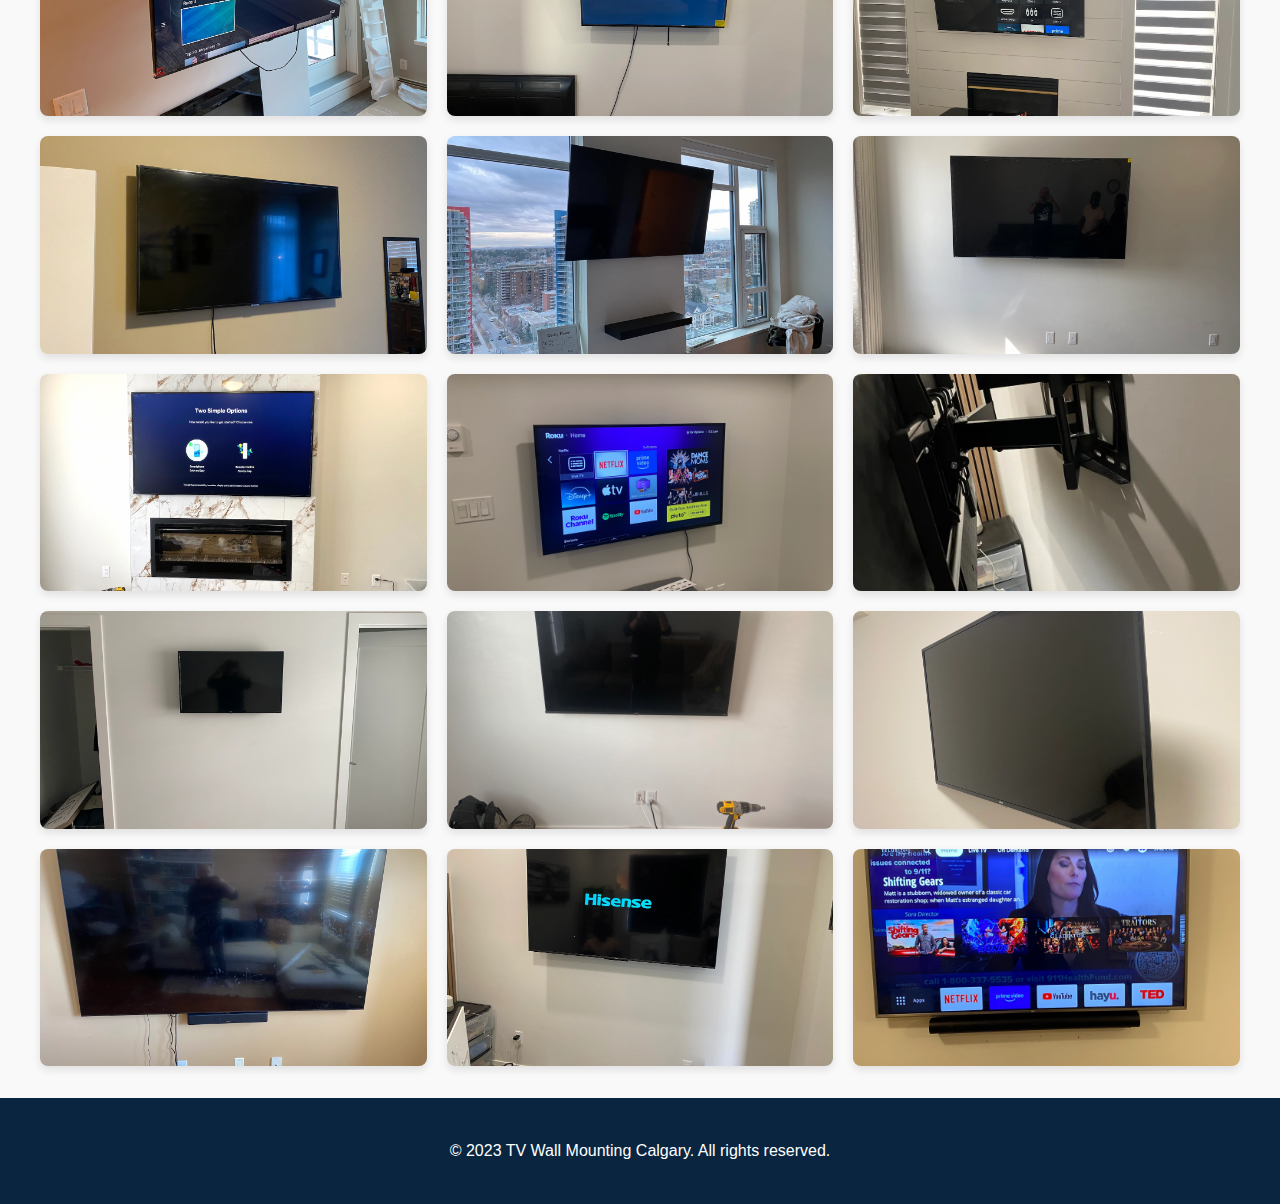
<file: form/gallery.html>
<!DOCTYPE html>
<html lang="en">
<head>
    <meta charset="UTF-8">
    <meta name="viewport" content="width=device-width, initial-scale=1.0">
    <title>TV Installation Gallery | TV Wall Mounting Calgary</title>
    <link rel="stylesheet" href="gallery-styles.css">
    <link rel="stylesheet" href="https://cdnjs.cloudflare.com/ajax/libs/font-awesome/6.0.0-beta3/css/all.min.css">
    <!-- Removed duplicate stylesheet link -->
</head>
<body>
    <header>
        <nav>
            <div class="logo">TV Wall Mounting Calgary</div>
            <ul class="nav-links">
                <li><a href="index.html">Home</a></li>
                <li><a href="galery.html" class="active">Gallery</a></li>
                <li><a href="form.html">Contact</a></li>
            </ul>
        </nav>
    </header>

    <main class="gallery-container">
        <h1>Our TV Installation Gallery</h1>
        <p class="gallery-description">Browse our recent TV mounting projects in Calgary.</p>
        
        <div class="filter-buttons">
            <button class="filter-btn active" data-filter="all">All Installations</button>
            <button class="filter-btn" data-filter="living-room">Living Room</button>
            <button class="filter-btn" data-filter="bedroom">Bedroom</button>
            <button class="filter-btn" data-filter="fireplace">Above Fireplace</button>
            <!-- Removed Corner Mounts filter button -->
        </div>
        
        <div class="photo-gallery">
            <!-- Photos will be added dynamically by JavaScript -->
        </div>
    </main>

    <!-- Lightbox Modal -->
    <div class="lightbox" id="lightbox">
        <span class="close-btn">&times;</span>
        <img class="lightbox-img" id="lightbox-img">
        <!-- Removed lightbox-caption div -->
        <a class="prev-btn">&#10094;</a>
        <a class="next-btn">&#10095;</a>
    </div>

    <footer>
        <p>&copy; 2023 TV Wall Mounting Calgary. All rights reserved.</p>
    </footer>

    <script src="gallery.js"></script>
</body>
</html>
</file>
<file: form/styles.css>
/* General Styles */
body {
    font-family: Arial, sans-serif;
    margin: 0;
    padding: 0;
    background-color: #0A2540; /* Основной цвет: Темно-синий */
    color: #FFFFFF; /* Белый текст */
}

header {
    background-color: #0A2540; /* Основной цвет: Темно-синий */
    padding: 1rem;
    position: sticky;
    top: 0;
    z-index: 1000;
}

nav {
    display: flex;
    justify-content: space-between;
    align-items: center;
}

.logo {
    font-size: 1.5rem;
    color: #FFFFFF; /* Белый цвет для логотипа */
}

.nav-links {
    list-style: none;
    display: flex;
    gap: 1rem;
}

.nav-links a {
    color: #FFFFFF; /* Белый цвет для ссылок */
    text-decoration: none;
    transition: color 0.3s;
}

.nav-links a:hover {
    color: #A2E4B8; /* Акцентный цвет: Мятный при наведении */
}

.hero {
    background-image: url('img/mPict.png');
    background-size: cover;
    background-position: center;
    background-attachment: fixed;
    height: 100vh;
    display: flex;
    flex-direction: column;
    justify-content: center;
    align-items: center;
    text-align: center;
    color: #FFFFFF;
    padding: 1rem;
    position: relative; /* Для затемнения */
}

.hero::before {
    content: '';
    position: absolute;
    top: 0;
    left: 0;
    width: 100%;
    height: 100%;
    background-color: rgba(0, 0, 0, 0.2); /* Затемнение */
    z-index: 1;
}

.hero-content {
    background-color: rgba(10, 37, 64, 0.8); /* Полупрозрачный темно-синий */
    padding: 2rem;
    border-radius: 10px;
    position: relative; /* Чтобы текст был поверх затемнения */
    z-index: 2;
}

.hero h1 {
    font-size: 2.5rem;
    margin-bottom: 1rem;
}

.hero p {
    font-size: 1.2rem;
    margin-bottom: 1rem;
}
/* Уменьшение отступа между параграфом и списком */
.hero-content p {
    margin-bottom: 0.5rem; /* Уменьшаем отступ снизу у параграфа */
}

.hero-content ul {
    margin-top: 0.5rem; /* Уменьшаем отступ сверху у списка */
}
@media (max-width: 768px) {
    /* Остальные стили для мобильных устройств */

    /* Убираем маркеры у списка */
    .hero-content ul {
        list-style-type: none; /* Убираем маркеры */
        padding-left: 0; /* Убираем отступ слева */
        margin-top: 0.5rem; /* Уменьшаем отступ сверху */
    }

    .hero-content ul li {
        text-align: center; /* Выравниваем текст по левому краю */
        margin-bottom: 0.5rem; /* Добавляем отступ между элементами списка */
    }
}
.btn {
    background-color: #4285F4;
    ; /* Акцентный цвет: Мятный для кнопок */
    color: #f5f5f5; /* Темно-синий текст на кнопках */
    padding: 0.75rem 1.5rem;
    text-decoration: none;
    border-radius: 5px;
    transition: background-color 0.3s;
}

.btn:hover {
    background-color: #ee4d03; /* Вторичный цвет: Серо-голубой при наведении */
}

.cards {
    display: grid;
    grid-template-columns: repeat(3, 1fr);
    gap: 1rem;
    margin-top: 2rem;
}

.card {
    background-size: cover;
    background-position: center;
    padding: 1rem;
    border-radius: 10px;
    text-align: center;
    color: #FFFFFF;
    background-color: #6C7A89; /* Вторичный цвет: Серо-голубой */
    position: relative; /* Для затемнения */
    overflow: hidden; /* Чтобы затемнение не выходило за границы */
}

.card::before {
    content: '';
    position: absolute;
    top: 0;
    left: 0;
    width: 100%;
    height: 100%;
    background-color: rgba(0, 0, 0, 0.4); /* Затемнение */
    z-index: 1;
}

.card h3,
.card p {
    position: relative; /* Чтобы текст был поверх затемнения */
    z-index: 2;
}

.mounts {
    padding: 2rem;
    background-color: #0A2540; /* Основной цвет: Темно-синий */
}

.mounts h2 {
    text-align: center;
    margin-bottom: 2rem;
}

.mount-item {
    display: grid;
    grid-template-columns: 1fr 1fr;
    gap: 2rem;
    margin-bottom: 2rem;
}

.mount-item.reverse {
    direction: rtl; /* Reverse the order for Full Motion Mount */
}

.mount-item.reverse .mount-text {
    direction: ltr; /* Ensure text reads left-to-right */
}

.mount-text {
    display: flex;
    flex-direction: column;
    justify-content: center;
}

.mount-image {
    position: relative; /* Для затемнения */
    overflow: hidden; /* Чтобы затемнение не выходило за границы */
    border-radius: 10px;
}

.mount-image img {
    width: 100%;
    border-radius: 10px;
    display: block;
}

.mount-image::before {
    content: '';
    position: absolute;
    top: 0;
    left: 0;
    width: 100%;
    height: 100%;
    background-color: rgba(71, 70, 70, 0.3); /* Затемнение */
    z-index: 1;
}

.services {
    padding: 2rem;
    background-color: #0A2540; /* Основной цвет: Темно-синий для секции */
}

.service-cards {
    display: grid;
    grid-template-columns: repeat(3, 1fr);
    gap: 1rem;
}

.service-card {
    background-color: #6C7A89; /* Вторичный цвет: Серо-голубой */
    padding: 1rem;
    border-radius: 10px;
    text-align: center;
}

.service-card img {
    width: 100%;
    border-radius: 10px;
}

.areas {
    padding: 2rem;
    background-color: #0A2540; /* Основной цвет: Темно-синий */
    text-align: center;
}

.areas ul {
    list-style: none;
    padding: 0;
}

.areas li {
    margin-bottom: 0.5rem;
}

/* Footer */
footer {
    background-color: #0A2540; /* Основной цвет: Темно-синий для футера */
    padding: 1rem;
    text-align: center;
    margin-top: 2rem;
}

.footer-content {
    max-width: 1200px;
    margin: 0 auto;
}

.footer-links {
    list-style: none;
    padding: 0;
    display: flex;
    justify-content: center;
    gap: 1rem;
    margin-top: 1rem;
}

.footer-links a {
    color: #FFFFFF; /* Белый цвет для ссылок */
    text-decoration: none;
    transition: color 0.3s;
}

.footer-links a:hover {
    color: #A2E4B8; /* Акцентный цвет: Мятный при наведении */
}

/* Responsive Styles for Mobile */
@media (max-width: 768px) {
    .hero {
        background-image: none;
        background-color: #0A2540; /* Основной цвет: Темно-синий фон */
        height: auto; /* Убираем фиксированную высоту */
        padding-bottom: 2rem; /* Добавляем отступ снизу */
    }

    .hero::before {
        display: none; /* Убираем затемнение на мобильных */
    }

    .cards {
        grid-template-columns: 1fr; /* Карточки в один столбец */
        gap: 1rem; /* Уменьшаем отступ между карточками */
        margin-top: 1rem; /* Уменьшаем отступ сверху */
    }

    .mounts {
        padding-top: 2rem; /* Добавляем отступ сверху */
    }

    .mount-item {
        grid-template-columns: 1fr;
        text-align: center;
        direction: ltr; /* Reset direction for mobile */
        margin-bottom: 1.5rem; /* Уменьшаем отступ между элементами */
    }

    .mount-item.reverse {
        direction: ltr; /* Reset direction for mobile */
    }

    .mount-image img {
        height: 200px;
        object-fit: cover;
    }

    .mount-text {
        padding: 1rem;
        background-color: rgba(108, 122, 137, 0.8); /* Полупрозрачный серо-голубой */
        border-radius: 10px;
    }

    .mount-text h3 {
        margin-top: 0;
    }

    .service-cards {
        grid-template-columns: 1fr; /* Карточки услуг в один столбец */
        gap: 1rem; /* Уменьшаем отступ между карточками */
    }

    .service-card {
        margin-bottom: 1rem; /* Добавляем отступ между карточками */
    }
}
</file>
<file: css/style.css>
/* ============================================
   BASE STYLES & VARIABLES
   ============================================ */

:root {
    --primary-color: #3B4D63;
    --dark-accent: #2C3E50;
    --light-accent: #4A90E2;
    --light-bg: #F5F7FA;
    --dark-text: #1F2D3D;
    --gray-text: #5C7080;
    --border-color: #DDE2E6;
}

* {
    margin: 0;
    padding: 0;
    box-sizing: border-box;
}

body {
    font-family: 'Arial', sans-serif;
    line-height: 1.6;
    color: var(--dark-text);
    background-color: white;
}

.container {
    width: 100%;
    max-width: 1200px;
    margin: 0 auto;
    padding: 0 20px;
}

/* ============================================
   TYPOGRAPHY
   ============================================ */

h1, h2, h3, h4, h5, h6 {
    color: var(--dark-accent);
    margin-bottom: 1rem;
    line-height: 1.2;
}

h1 {
    font-size: 2.5rem;
}

h2 {
    font-size: 2rem;
}

h3 {
    font-size: 1.5rem;
}

p {
    color: var(--gray-text);
    margin-bottom: 1rem;
}

a {
    text-decoration: none;
    color: var(--light-accent);
    transition: color 0.3s ease;
}

a:hover {
    color: var(--dark-accent);
}

/* ============================================
   BUTTONS
   ============================================ */

.btn {
    display: inline-block;
    padding: 12px 24px;
    background-color: var(--light-accent);
    color: white;
    border-radius: 4px;
    font-weight: bold;
    text-transform: uppercase;
    letter-spacing: 1px;
    transition: all 0.3s ease;
    border: none;
    cursor: pointer;
}

.btn:hover {
    background-color: var(--dark-accent);
    color: white;
    transform: translateY(-2px);
}


/* ============================================
   Logo
   ============================================ */
.logo-link {
    display: block;
    /* 1. Робимо контейнер квадратним */
    width: 70px;        /* Діаметр вашого круга */
    height: 70px;       /* Повинно дорівнювати width */
    
    /* 2. Робимо контейнер круглим (головна властивість) */
    border-radius: 50%; /* Основна магія */
    overflow: hidden;   /* Обрізає все, що виходить за межі круга */
    
    /* 3. Налаштовуємо фонове зображення */
    background-image: url('../images/logo/logoTV.webp');
    background-size: cover;      /* Заповнює круг без порожніх місць */
    background-position: center; /* Центрує зображення */
    background-repeat: no-repeat;
    
    /* 4. Додаткові стилі */
    text-indent: -9999px;
    text-decoration: none;
    border: 2px solid #4a6bdf; /* Опціонально: рамка навколо круга */
    box-shadow: 0 2px 5px rgba(0,0,0,0.1); /* Опціонально: тінь */
}
/* ============================================
   HEADER & NAVIGATION
   ============================================ */

header {
    background-color: white;
    box-shadow: 0 2px 10px rgba(0, 0, 0, 0.1);
    position: fixed;
    width: 100%;
    z-index: 1000;
}

nav {
    display: flex;
    justify-content: space-between;
    align-items: center;
    padding: 20px 0;
}

.logo {
    font-size: 1.5rem;
    font-weight: bold;
    color: var(--primary-color);
}

.nav-links {
    display: flex;
    list-style: none;
}

.nav-links li {
    margin-left: 30px;
}

.nav-links a {
    color: var(--primary-color);
    font-weight: 500;
}

.nav-links a:hover {
    color: var(--light-accent);
}

/* ============================================
   MOBILE MENU
   ============================================ */

.hamburger {
    display: none;
    flex-direction: column;
    justify-content: space-between;
    width: 24px;
    height: 18px;
    cursor: pointer;
    z-index: 1001;
    position: relative;
}

.hamburger span {
    display: block;
    width: 100%;
    height: 2px;
    background-color: var(--primary-color);
    transition: all 0.3s ease;
    transform-origin: center;
}

/* ============================================
   HERO SECTION
   ============================================ */

.hero {
    padding: 150px 0 100px;
    background-color: var(--light-bg);
    text-align: center;
}

.hero h1 {
    color: var(--primary-color);
    margin-bottom: 20px;
}

.hero p {
    max-width: 700px;
    margin: 0 auto 30px;
    font-size: 1.1rem;
}

/* ============================================
   CONTENT SECTIONS WITH IMAGES
   ============================================ */

/* Common Section Styles */
.wall-type-section,
.tv-mount-types,
.additional-services-block {
    padding: 80px 0;
}

.wall-type-section {
    background-color: var(--light-bg);
}

.tv-mount-types {
    background-color: white;
}

.additional-services-block {
    background-color: var(--light-bg);
}

/* Section with Image Layout */
.section-with-image {
    display: grid;
    grid-template-columns: 3fr 2fr;
    gap: 50px;
    align-items: start;
}

.reverse-layout {
    grid-template-columns: 2fr 3fr;
}

.reverse-layout .section-content {
    order: 2;
}

.reverse-layout .section-image {
    order: 1;
}

/* Section Content */
.section-content h2 {
    margin-bottom: 20px;
    color: var(--primary-color);
}

.section-intro {
    font-size: 1.1rem;
    color: var(--gray-text);
    margin-bottom: 30px;
    line-height: 1.6;
}

/* Section Image */
.section-image {
    position: relative;
    top: 120px;                           /* Змініть це значення за потребою */
    border-radius: 12px;
    overflow: hidden;
    box-shadow: 0 10px 30px rgba(0, 0, 0, 0.15);
    height: fit-content;
}

.collage-image img {
    width: 100%;
    height: auto;
    display: block;
    transition: transform 0.5s ease;
}

.section-image:hover img {
    transform: scale(1.03);
}

.image-overlay {
    position: absolute;
    bottom: 0;
    left: 0;
    right: 0;
    background: linear-gradient(to top, rgba(0, 0, 0, 0.8), transparent);
    padding: 30px 20px 20px;
    color: white;
}

.overlay-text {
    font-size: 1.4rem;
    font-weight: 600;
    text-align: center;
    text-shadow: 1px 1px 3px rgba(0, 0, 0, 0.5);
}

/* Wall Types List */
.wall-types-list {
    display: flex;
    flex-direction: column;
    gap: 25px;
}

.wall-type-item {
    padding: 20px;
    background: white;
    border-radius: 8px;
    box-shadow: 0 3px 10px rgba(0, 0, 0, 0.08);
    transition: all 0.3s ease;
    border-left: 4px solid var(--light-accent);
}

.wall-type-item:hover {
    transform: translateY(-3px);
    box-shadow: 0 5px 15px rgba(0, 0, 0, 0.1);
}

.wall-type-item h3 {
    color: var(--primary-color);
    margin-bottom: 10px;
    font-size: 1.3rem;
}

.wall-type-item p {
    color: var(--gray-text);
    line-height: 1.6;
    margin-bottom: 10px;
}

/* Mount Types List */
.mount-types-list {
    display: grid;
    grid-template-columns: 1fr 1fr;
    gap: 20px;
}

.mount-type-item {
    padding: 20px;
    background: white;
    border-radius: 8px;
    box-shadow: 0 3px 10px rgba(0, 0, 0, 0.08);
    transition: all 0.3s ease;
    border-top: 3px solid var(--light-accent);
}

.mount-type-item:hover {
    transform: translateY(-3px);
    box-shadow: 0 5px 15px rgba(0, 0, 0, 0.1);
}

.mount-type-item h3 {
    color: var(--primary-color);
    margin-bottom: 10px;
    font-size: 1.2rem;
}

.mount-type-item p {
    color: var(--gray-text);
    line-height: 1.5;
    font-size: 0.95rem;
}

/* Services List */
.services-list {
    display: grid;
    grid-template-columns: repeat(2, 1fr);
    gap: 20px;
}

.service-item {
    display: flex;
    align-items: flex-start;
    gap: 15px;
    padding: 15px;
    background: white;
    border-radius: 8px;
    box-shadow: 0 3px 10px rgba(0, 0, 0, 0.08);
    transition: all 0.3s ease;
}

.service-item:hover {
    transform: translateY(-3px);
    box-shadow: 0 5px 15px rgba(0, 0, 0, 0.1);
    background-color: #f8fafc;
}

.service-icon {
    flex-shrink: 0;
    width: 40px;
    height: 40px;
    background-color: var(--light-accent);
    color: white;
    border-radius: 50%;
    display: flex;
    align-items: center;
    justify-content: center;
    font-size: 1.2rem;
}

.service-text h3 {
    color: var(--primary-color);
    margin-bottom: 5px;
    font-size: 1.1rem;
}

.service-text p {
    color: var(--gray-text);
    font-size: 0.9rem;
    line-height: 1.4;
}



/* ============================================
   GALLERY CTA SECTION
   ============================================ */

.gallery-cta-section {
    padding: 80px 0;
    background-color: white;
    text-align: center;
    border-top: 1px solid var(--border-color);
    border-bottom: 1px solid var(--border-color);
}

.gallery-cta-content {
    max-width: 700px;
    margin: 0 auto;
}

.gallery-cta-content h2 {
    color: var(--primary-color);
    margin-bottom: 20px;
    position: relative;
    padding-bottom: 15px;
}

.gallery-cta-content h2::after {
    content: '';
    position: absolute;
    bottom: 0;
    left: 50%;
    transform: translateX(-50%);
    width: 60px;
    height: 3px;
    background-color: var(--light-accent);
}

.gallery-cta-content p {
    color: var(--gray-text);
    margin-bottom: 30px;
    font-size: 1.1rem;
    line-height: 1.6;
}

.gallery-cta-content .btn {
    padding: 14px 32px;
    font-size: 1.1rem;
    background-color: var(--primary-color);
    transition: all 0.3s ease;
}

.gallery-cta-content .btn:hover {
    background-color: var(--light-accent);
    transform: translateY(-3px);
    box-shadow: 0 8px 20px rgba(74, 144, 226, 0.3);
}

/* ============================================
   RESPONSIVE STYLES FOR GALLERY CTA
   ============================================ */

@media (max-width: 768px) {
    .gallery-cta-section {
        padding: 60px 0;
    }
    
    .gallery-cta-content h2 {
        font-size: 1.8rem;
    }
    
    .gallery-cta-content p {
        font-size: 1rem;
        padding: 0 20px;
    }
    
    .gallery-cta-content .btn {
        padding: 12px 28px;
        width: 80%;
        max-width: 300px;
    }
}

@media (max-width: 480px) {
    .gallery-cta-section {
        padding: 50px 0;
    }
    
    .gallery-cta-content h2 {
        font-size: 1.6rem;
    }
}



/* ============================================
   CTA SECTION
   ============================================ */

.cta {
    padding: 80px 0;
    background-color: var(--primary-color);
    color: white;
    text-align: center;
}

.cta h2 {
    color: white;
    margin-bottom: 20px;
}

.cta p {
    color: rgba(255, 255, 255, 0.8);
    max-width: 700px;
    margin: 0 auto 30px;
    font-size: 1.1rem;
}

/* ============================================
   FOOTER
   ============================================ */

footer {
    background-color: var(--dark-accent);
    color: white;
    padding: 60px 0 20px;
}

.footer-content {
    display: grid;
    grid-template-columns: repeat(auto-fit, minmax(250px, 1fr));
    gap: 40px;
    margin-bottom: 40px;
}

.footer-column h3 {
    color: white;
    margin-bottom: 20px;
    font-size: 1.2rem;
}

.footer-links {
    list-style: none;
}

.footer-links li {
    margin-bottom: 10px;
}

.footer-links a {
    color: rgba(255, 255, 255, 0.7);
}

.footer-links a:hover {
    color: white;
}

.copyright {
    text-align: center;
    padding-top: 20px;
    border-top: 1px solid rgba(255, 255, 255, 0.1);
    color: rgba(255, 255, 255, 0.6);
    font-size: 0.9rem;
}

/* ============================================
   GALLERY PAGE STYLES
   ============================================ */

.gallery-container {
    padding: 150px 0 80px;
    background-color: white;
}

.gallery-container .container {
    width: 100%;
    max-width: 1200px;
    margin: 0 auto;
    padding: 0 20px;
}

.gallery-header {
    text-align: center;
    margin-bottom: 60px;
}

.gallery-header h1 {
    color: var(--primary-color);
    margin-bottom: 20px;
    position: relative;
    padding-bottom: 15px;
    font-size: 2.5rem;
}

.gallery-header h1::after {
    content: '';
    position: absolute;
    bottom: 0;
    left: 50%;
    transform: translateX(-50%);
    width: 80px;
    height: 3px;
    background-color: var(--light-accent);
}

.gallery-description {
    max-width: 700px;
    margin: 0 auto;
    font-size: 1.1rem;
    color: var(--gray-text);
    line-height: 1.6;
}

/* Filter Buttons */
.filter-buttons {
    display: flex;
    justify-content: center;
    flex-wrap: wrap;
    gap: 15px;
    margin-bottom: 40px;
}

.filter-btn {
    padding: 12px 24px;
    background-color: white;
    color: var(--primary-color);
    border: 1px solid var(--border-color);
    border-radius: 4px;
    cursor: pointer;
    transition: all 0.3s ease;
    font-weight: 600;
    font-size: 0.9rem;
    text-transform: uppercase;
    letter-spacing: 0.5px;
}

.filter-btn:hover {
    background-color: var(--light-bg);
    border-color: var(--light-accent);
}

.filter-btn.active {
    background-color: var(--light-accent);
    color: white;
    border-color: var(--light-accent);
    font-weight: 600;
}

/* Photo Gallery */
.photo-gallery {
    display: grid;
    grid-template-columns: repeat(auto-fill, minmax(300px, 1fr));
    gap: 30px;
    margin-bottom: 60px;
}

.gallery-item {
    position: relative;
    overflow: hidden;
    border-radius: 8px;
    box-shadow: 0 5px 15px rgba(0, 0, 0, 0.1);
    transition: all 0.3s ease;
    aspect-ratio: 16/9;
}

.gallery-item:hover {
    transform: translateY(-10px);
    box-shadow: 0 15px 30px rgba(0, 0, 0, 0.15);
}

.gallery-img {
    width: 100%;
    height: 100%;
    object-fit: cover;
    transition: transform 0.5s ease;
}

.gallery-item:hover .gallery-img {
    transform: scale(1.05);
}

/* Lightbox */
.lightbox {
    display: none;
    position: fixed;
    top: 0;
    left: 0;
    width: 100%;
    height: 100%;
    background-color: rgba(0, 0, 0, 0.9);
    z-index: 2000;
    overflow: hidden;
}

.lightbox.active {
    display: flex;
    justify-content: center;
    align-items: center;
}

.lightbox-img {
    max-width: 90%;
    max-height: 90%;
    object-fit: contain;
}

.close-btn {
    position: absolute;
    top: 30px;
    right: 30px;
    color: white;
    font-size: 40px;
    font-weight: bold;
    cursor: pointer;
    transition: color 0.3s ease;
}

.close-btn:hover {
    color: var(--light-accent);
}

.prev-btn, .next-btn {
    position: absolute;
    top: 50%;
    transform: translateY(-50%);
    color: white;
    font-size: 50px;
    font-weight: bold;
    cursor: pointer;
    padding: 20px;
    transition: color 0.3s ease;
    user-select: none;
}

.prev-btn:hover, .next-btn:hover {
    color: var(--light-accent);
}

.prev-btn {
    left: 30px;
}

.next-btn {
    right: 30px;
}

/* ============================================
   CONTACT PAGE STYLES
   ============================================ */

.contact-container {
    padding: 150px 20px 80px;
    max-width: 800px;
    margin: 0 auto;
}

.contact-title {
    color: var(--primary-color);
    text-align: center;
    margin-bottom: 20px;
    font-size: 2.5rem;
    position: relative;
}

.contact-title::after {
    content: '';
    position: absolute;
    bottom: -10px;
    left: 50%;
    transform: translateX(-50%);
    width: 80px;
    height: 3px;
    background-color: var(--light-accent);
}

.contact-subtitle {
    text-align: center;
    color: var(--gray-text);
    margin-bottom: 40px;
    font-size: 1.1rem;
    line-height: 1.6;
    max-width: 600px;
    margin-left: auto;
    margin-right: auto;
}

.contact-form {
    background-color: white;
    padding: 40px;
    border-radius: 8px;
    box-shadow: 0 5px 15px rgba(0, 0, 0, 0.05);
    margin-bottom: 40px;
}

.contact-form-group {
    margin-bottom: 25px;
}

.contact-label {
    display: block;
    margin-bottom: 8px;
    font-weight: 600;
    color: var(--dark-accent);
    font-size: 0.95rem;
}

.contact-label.required::after {
    content: ' *';
    color: #e74c3c;
}

.contact-input,
.contact-select {
    width: 100%;
    padding: 12px 15px;
    border: 1px solid var(--border-color);
    border-radius: 4px;
    font-size: 1rem;
    transition: all 0.3s ease;
    background-color: var(--light-bg);
}

.contact-input:focus,
.contact-select:focus {
    border-color: var(--light-accent);
    outline: none;
    box-shadow: 0 0 0 2px rgba(74, 144, 226, 0.2);
    background-color: white;
}

.contact-select {
    appearance: none;
    background-image: url("data:image/svg+xml;charset=UTF-8,%3csvg xmlns='http://www.w3.org/2000/svg' viewBox='0 0 24 24' fill='%232C3E50'%3e%3cpath d='M7 10l5 5 5-5z'/%3e%3c/svg%3e");
    background-repeat: no-repeat;
    background-position: right 10px center;
    background-size: 16px;
}

.contact-radio-group {
    display: flex;
    gap: 20px;
    margin-top: 8px;
}

.contact-radio-option {
    display: flex;
    align-items: center;
}

.contact-radio {
    margin-right: 8px;
    width: 16px;
    height: 16px;
    accent-color: var(--light-accent);
}

.contact-radio-label {
    font-weight: normal;
    color: var(--gray-text);
    cursor: pointer;
    transition: color 0.2s ease;
}

.contact-radio:checked + .contact-radio-label {
    color: var(--dark-accent);
    font-weight: 500;
}

.contact-hint {
    font-size: 0.85rem;
    color: var(--gray-text);
    margin-top: 6px;
    font-style: italic;
}

.contact-error {
    color: #e74c3c;
    font-size: 0.85rem;
    margin-top: 6px;
    display: none;
}

.contact-submit {
    width: 100%;
    padding: 14px;
    font-size: 1.1rem;
    margin-top: 20px;
    background-color: var(--light-accent);
    border: none;
}

.contact-submit:hover {
    background-color: var(--dark-accent);
    transform: translateY(-2px);
}

.contact-success {
    background-color: #e8f5e9;
    padding: 25px;
    border-radius: 8px;
    text-align: center;
    border: 1px solid #a5d6a7;
    display: none;
    margin-top: 20px;
}

.contact-success-title {
    color: #2e7d32;
    margin-bottom: 10px;
}

.contact-success-text {
    color: #1b5e20;
    margin-bottom: 0;
}

/* ============================================
   MOBILE GALLERY BUTTON
   ============================================ */

@media (max-width: 768px) {
    .mobile-gallery-btn {
        display: flex;
        position: fixed;
        bottom: 25px;
        right: 25px;
        background-color: var(--light-accent);
        color: white;
        width: 56px;
        height: 56px;
        border-radius: 50%;
        align-items: center;
        justify-content: center;
        box-shadow: 0 4px 12px rgba(0, 0, 0, 0.2);
        z-index: 999;
        font-size: 22px;
        transition: all 0.3s ease;
    }

    .mobile-gallery-btn:hover {
        background-color: var(--dark-accent);
        transform: scale(1.1);
        box-shadow: 0 6px 16px rgba(0, 0, 0, 0.3);
    }
}

@media (min-width: 769px) {
    .mobile-gallery-btn {
        display: none !important;
    }
}

/* ============================================
   RESPONSIVE STYLES
   ============================================ */

/* Tablet and Desktop Adjustments */
@media (max-width: 1024px) {
    .section-with-image {
        grid-template-columns: 1fr 1fr;
        gap: 40px;
    }
    
    .reverse-layout {
        grid-template-columns: 1fr 1fr;
    }
    
    .mount-types-list,
    .services-list {
        grid-template-columns: 1fr;
        gap: 15px;
    }
    
    .photo-gallery {
        grid-template-columns: repeat(auto-fill, minmax(280px, 1fr));
        gap: 25px;
    }
}

/* Mobile Styles */
@media (max-width: 768px) {
    /* Navigation */
    .hamburger {
        display: flex;
    }
    
    .nav-links {
        position: fixed;
        top: 70px;
        right: -100%;
        width: 280px;
        height: auto;
        background-color: white;
        flex-direction: column;
        align-items: flex-start;
        padding: 15px;
        box-shadow: -5px 5px 15px rgba(0, 0, 0, 0.1);
        border-radius: 0 0 0 8px;
        transition: right 0.3s ease;
        z-index: 1000;
    }
    
    .nav-links.active {
        right: 0;
    }
    
    .nav-links li {
        margin: 10px 0;
        width: 100%;
    }
    
    .nav-links a {
        display: block;
        padding: 10px 15px;
        border-radius: 4px;
        width: 100%;
        transition: all 0.2s ease;
    }
    
    .nav-links a:hover {
        background-color: var(--light-bg);
        color: var(--light-accent);
    }
    
    .hamburger.active span:nth-child(1) {
        transform: translateY(8px) rotate(45deg);
    }
    
    .hamburger.active span:nth-child(2) {
        opacity: 0;
    }
    
    .hamburger.active span:nth-child(3) {
        transform: translateY(-8px) rotate(-45deg);
    }
    
    /* Hero Section */
    .hero {
        padding: 120px 0 80px;
    }
    
    .hero h1 {
        font-size: 2rem;
    }
    
    /* Content Sections */
    .wall-type-section,
    .tv-mount-types,
    .additional-services-block {
        padding: 60px 0;
    }
    
    .section-with-image,
    .reverse-layout {
        grid-template-columns: 1fr;
        gap: 40px;
    }
    
    .reverse-layout .section-content,
    .reverse-layout .section-image {
        order: unset;
    }
    
    .mount-types-list {
        grid-template-columns: 1fr;
    }
    
    .services-list {
        grid-template-columns: 1fr;
    }
    
    .image-overlay {
        padding: 20px 15px 15px;
    }
    
    .overlay-text {
        font-size: 1.2rem;
    }
    
    /* Filter Buttons */
    .filter-buttons {
        flex-direction: column;
        align-items: center;
        gap: 10px;
        max-width: 300px;
        margin-left: auto;
        margin-right: auto;
    }
    
    .filter-btn {
        width: 100%;
        padding: 12px 20px;
    }
    
    /* Gallery */
    .gallery-container {
        padding: 120px 0 60px;
    }
    
    .gallery-header h1 {
        font-size: 2rem;
    }
    
    .photo-gallery {
        grid-template-columns: repeat(auto-fill, minmax(250px, 1fr));
        gap: 20px;
    }
    
    .prev-btn, .next-btn {
        font-size: 35px;
        padding: 15px;
    }
    
    .close-btn {
        font-size: 35px;
        top: 20px;
        right: 20px;
    }
    
    /* Contact Form */
    .contact-container {
        padding: 120px 15px 60px;
    }
    
    .contact-title {
        font-size: 2rem;
    }
    
    .contact-form {
        padding: 25px;
    }
    
    .contact-radio-group {
        flex-direction: column;
        gap: 10px;
    }
}

/* Small Mobile Styles */
@media (max-width: 480px) {
    .wall-type-item,
    .mount-type-item,
    .service-item {
        padding: 15px;
    }
    
    .service-icon {
        width: 35px;
        height: 35px;
        font-size: 1rem;
    }
    
    .overlay-text {
        font-size: 1.1rem;
    }
    
    .gallery-container {
        padding: 100px 0 40px;
    }
    
    .gallery-header h1 {
        font-size: 1.8rem;
    }
    
    .gallery-description {
        font-size: 1rem;
    }
    
    .photo-gallery {
        grid-template-columns: 1fr;
        gap: 15px;
    }
    
    .prev-btn, .next-btn {
        font-size: 30px;
        padding: 10px;
    }
    
    .close-btn {
        font-size: 30px;
    }
    
    .contact-title {
        font-size: 1.8rem;
    }
    
    .contact-subtitle {
        font-size: 1rem;
    }
    
    .contact-form {
        padding: 20px 15px;
    }
}
@media (max-width: 768px) {
    .tv-mount-types .reverse-layout {
        display: flex;
        flex-direction: column;
    }
    
    .tv-mount-types .section-image {
        order: 2; /* Картинка остання */
    }
    
    .tv-mount-types .section-content {
        order: 1; /* Текст перший */
    }
}

@media (max-width: 768px) {
    /* Зменшуємо відступ між текстом і картинкою всередині секції */
    .section-with-image {
        gap: 0px; /* Зменшуємо з 40px до 30px */
    }
    
    /* Збільшуємо відступ між секціями */
    .wall-type-section,
    .tv-mount-types,
    .additional-services-block {
        padding: 70px 0 80px; /* Зверху 70px, знизу 80px */
    }
    
    /* Або можна додати margin-bottom до кожної секції */
    .wall-type-section {
        margin-bottom: 40px;
    }
    
    .tv-mount-types {
        margin-bottom: 40px;
    }
    
    /* Додатково можна зменшити відступ під заголовком */
    .section-content h2 {
        margin-bottom: 15px; /* Зменшуємо з 20px */
    }
    
    .section-intro {
        margin-bottom: 20px; /* Зменшуємо з 30px */
    }
}
/* Замість top використовуйте margin для десктопу */
@media (min-width: 769px) {
    .section-image {
        top: 0; /* Прибираємо top */
        margin-top: 153px; /* Використовуємо margin замість top */
    }
}

@media (max-width: 768px) {
    .section-image {
        top: 0; /* На мобільних - без зсуву */
        margin-top: 20px; /* Маленький відступ */
    }
}












/* Додаткові стилі для умовних полів */
.conditional-field {
    transition: all 0.3s ease;
}

/* Стилі для секцій форми */
.form-section {
    margin-bottom: 2rem;
    padding: 1.5rem;
    background-color: #f9f9f9;
    border-radius: 8px;
    border-left: 4px solid #4a6fa5;
}

.section-title {
    color: #4a6fa5;
    margin-bottom: 1.5rem;
    font-size: 1.3rem;
    font-weight: 600;
}

/* Стилі для груп чекбоксів та радіокнопок */
.checkbox-group, .radio-group {
    display: flex;
    flex-direction: column;
    gap: 0.8rem;
}

.checkbox-option, .radio-option {
    display: flex;
    align-items: center;
    gap: 0.5rem;
}

.contact-checkbox, .contact-radio {
    width: 18px;
    height: 18px;
}

.contact-checkbox-label, .contact-radio-label {
    font-size: 1rem;
    color: #333;
}

/* Стилі для полів з помилками */
.error {
    border-color: #e
</file>
<file: form/form-styles.css>
:root {
    --primary-color: #4285F4;
    --secondary-color: #34A853;
    --error-color: #EA4335;
    --light-gray: #f5f5f5;
    --dark-gray: #333;
}

* {
    box-sizing: border-box;
    margin: 0;
    padding: 0;
}

body {
    font-family: 'Segoe UI', Tahoma, Geneva, Verdana, sans-serif;
    line-height: 1.6;
    color: var(--dark-gray);
    background-color: var(--light-gray);
    padding: 20px;
}

.container {
    max-width: 800px;
    margin: 0 auto;
    background: white;
    padding: 30px;
    border-radius: 8px;
    box-shadow: 0 0 20px rgba(0, 0, 0, 0.1);
}

h1 {
    color: var(--primary-color);
    text-align: center;
    margin-bottom: 15px;
}

.subtitle {
    text-align: center;
    margin-bottom: 30px;
    color: #666;
}

.form-group {
    margin-bottom: 20px;
}

label {
    display: block;
    margin-bottom: 8px;
    font-weight: 600;
}

.required:after {
    content: " *";
    color: var(--error-color);
}

.hint {
    font-size: 0.9em;
    color: #666;
    font-weight: normal;
    margin-top: 4px;
}

input[type="text"],
input[type="tel"],
select,
textarea {
    width: 100%;
    padding: 12px;
    border: 1px solid #ddd;
    border-radius: 4px;
    font-size: 16px;
    transition: border 0.3s;
}

input:focus,
select:focus,
textarea:focus {
    border-color: var(--primary-color);
    outline: none;
    box-shadow: 0 0 0 2px rgba(66, 133, 244, 0.2);
}

.radio-group {
    display: flex;
    gap: 20px;
    margin-top: 8px;
}

.radio-option {
    display: flex;
    align-items: center;
}

.radio-option input {
    margin-right: 8px;
}

.file-upload {
    border: 2px dashed #ddd;
    padding: 20px;
    text-align: center;
    border-radius: 4px;
    cursor: pointer;
    transition: all 0.3s;
}

.file-upload:hover {
    border-color: var(--primary-color);
    background-color: rgba(66, 133, 244, 0.05);
}

.file-upload input {
    display: none;
}

.file-info {
    margin-top: 10px;
    font-size: 14px;
    color: #666;
}

button {
    background-color: var(--primary-color);
    color: white;
    border: none;
    padding: 14px 20px;
    border-radius: 4px;
    cursor: pointer;
    font-size: 16px;
    font-weight: 600;
    width: 100%;
    transition: background-color 0.3s;
}

button:hover {
    background-color: #3367d6;
}

.success-message {
    display: none;
    margin-top: 20px;
    padding: 15px;
    background-color: #e6f4ea;
    color: var(--secondary-color);
    border-radius: 4px;
    text-align: center;
}

.error-message {
    color: var(--error-color);
    font-size: 14px;
    margin-top: 5px;
    display: none;
}

@media (max-width: 600px) {
    .container {
        padding: 20px;
    }
    
    .radio-group {
        flex-direction: column;
        gap: 10px;
    }
}
</file>
<file: form/gallery-styles.css>
/* Base Styles */
body {
    font-family: 'Segoe UI', Tahoma, Geneva, Verdana, sans-serif;
    margin: 0;
    padding: 0;
    line-height: 1.6;
    color: #333;
    background-color: #f9f9f9;
}

header {
    background-color: #0A2540;
    padding: 1rem;
    position: sticky;
    top: 0;
    z-index: 1000;
}

nav {
    display: flex;
    justify-content: space-between;
    align-items: center;
    max-width: 1200px;
    margin: 0 auto;
    padding: 0 20px;
}

.logo {
    color: white;
    font-size: 1.5rem;
    font-weight: bold;
}

.nav-links {
    display: flex;
    list-style: none;
}

.nav-links li a {
    color: white;
    text-decoration: none;
    padding: 0.5rem 1rem;
    margin-left: 1rem;
    transition: all 0.3s ease;
}

.nav-links li a:hover, .nav-links li a.active {
    color: #4285F4;
}

/* Gallery Styles */
.gallery-container {
    max-width: 1200px;
    margin: 2rem auto;
    padding: 0 20px;
}

.gallery-container h1 {
    text-align: center;
    color: #0A2540;
    margin-bottom: 0.5rem;
}

.gallery-description {
    text-align: center;
    color: #666;
    margin-bottom: 2rem;
}

.filter-buttons {
    display: flex;
    flex-wrap: wrap;
    justify-content: center;
    gap: 10px;
    margin-bottom: 2rem;
}

.filter-btn {
    padding: 8px 16px;
    background: white;
    border: 1px solid #ddd;
    border-radius: 4px;
    cursor: pointer;
    transition: all 0.3s ease;
}

.filter-btn:hover {
    background: #f0f0f0;
}

.filter-btn.active {
    background: #4285F4;
    color: white;
    border-color: #4285F4;
}

.photo-gallery {
    display: grid;
    grid-template-columns: repeat(auto-fill, minmax(300px, 1fr));
    gap: 20px;
    margin-top: 20px;
}

.gallery-item {
    position: relative;
    overflow: hidden;
    border-radius: 8px;
    box-shadow: 0 4px 8px rgba(0, 0, 0, 0.1);
    transition: transform 0.3s ease;
    aspect-ratio: 16/9;
}

.gallery-item:hover {
    transform: translateY(-5px);
}

.gallery-img {
    width: 100%;
    height: 100%;
    object-fit: cover;
    display: block;
    transition: transform 0.5s ease;
}

.gallery-item:hover .gallery-img {
    transform: scale(1.05);
}

.img-caption {
    position: absolute;
    bottom: 0;
    left: 0;
    right: 0;
    background: rgba(10, 37, 64, 0.8);
    color: white;
    padding: 10px;
    transform: translateY(100%);
    transition: transform 0.3s ease;
}

.gallery-item:hover .img-caption {
    transform: translateY(0);
}

/* Lightbox Styles */
.lightbox {
    display: none;
    position: fixed;
    top: 0;
    left: 0;
    width: 100%;
    height: 100%;
    background: rgba(0, 0, 0, 0.9);
    z-index: 2000;
    justify-content: center;
    align-items: center;
}

.lightbox.active {
    display: flex;
}

.lightbox-img {
    max-width: 90%;
    max-height: 90%;
    object-fit: contain;
}

.close-btn {
    position: absolute;
    top: 20px;
    right: 30px;
    color: white;
    font-size: 40px;
    cursor: pointer;
}

.lightbox-caption {
    position: absolute;
    bottom: 20px;
    color: white;
    text-align: center;
    max-width: 80%;
}

.prev-btn, .next-btn {
    position: absolute;
    top: 50%;
    color: white;
    font-size: 40px;
    cursor: pointer;
    user-select: none;
    padding: 0 20px;
}

.prev-btn {
    left: 0;
}

.next-btn {
    right: 0;
}

/* Footer Styles */
footer {
    background: #0A2540;
    color: white;
    text-align: center;
    padding: 1.5rem;
    margin-top: 2rem;
}

/* Responsive Design */
@media (max-width: 768px) {
    .photo-gallery {
        grid-template-columns: repeat(auto-fill, minmax(250px, 1fr));
    }
    
    .filter-buttons {
        flex-direction: column;
        align-items: center;
    }
    
    .filter-btn {
        width: 80%;
        margin-bottom: 5px;
    }
}

@media (max-width: 480px) {
    nav {
        flex-direction: column;
    }
    
    .nav-links {
        margin-top: 1rem;
    }
    
    .photo-gallery {
        grid-template-columns: 1fr;
    }
}
</file>
